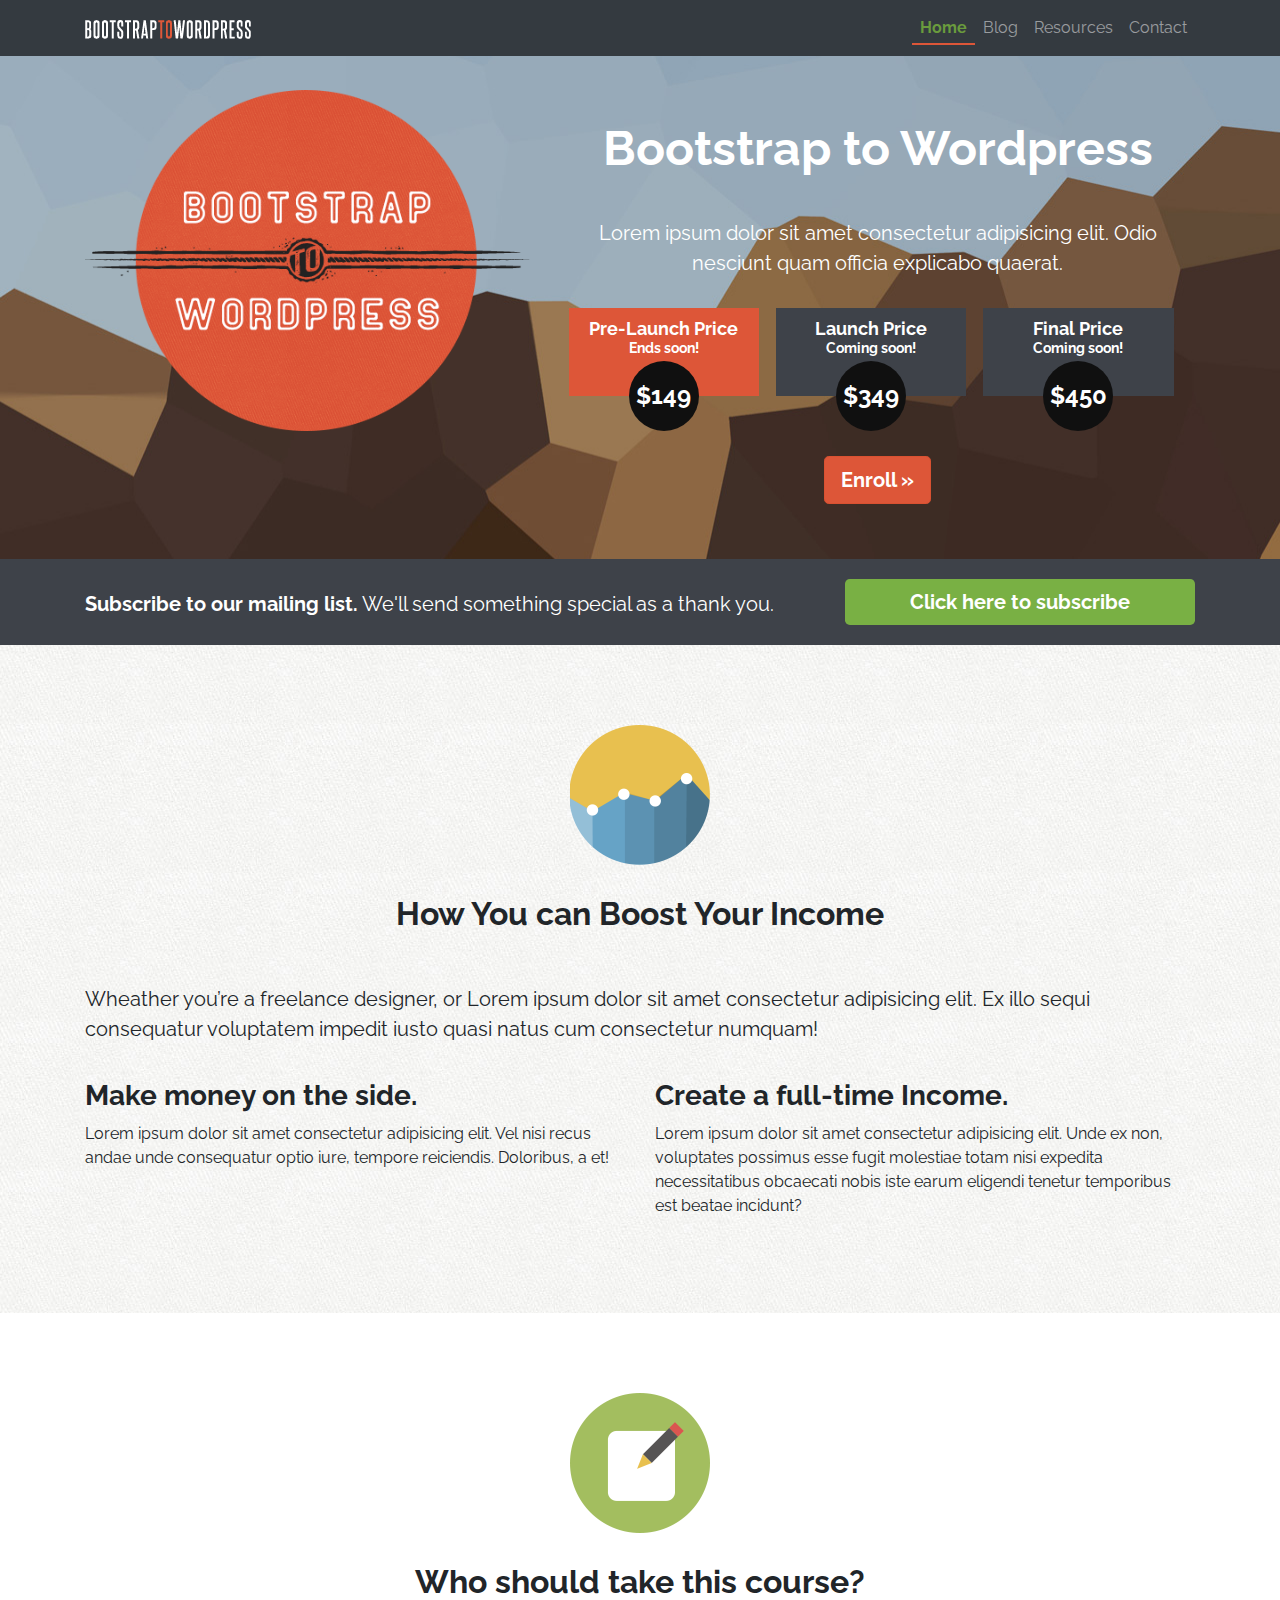
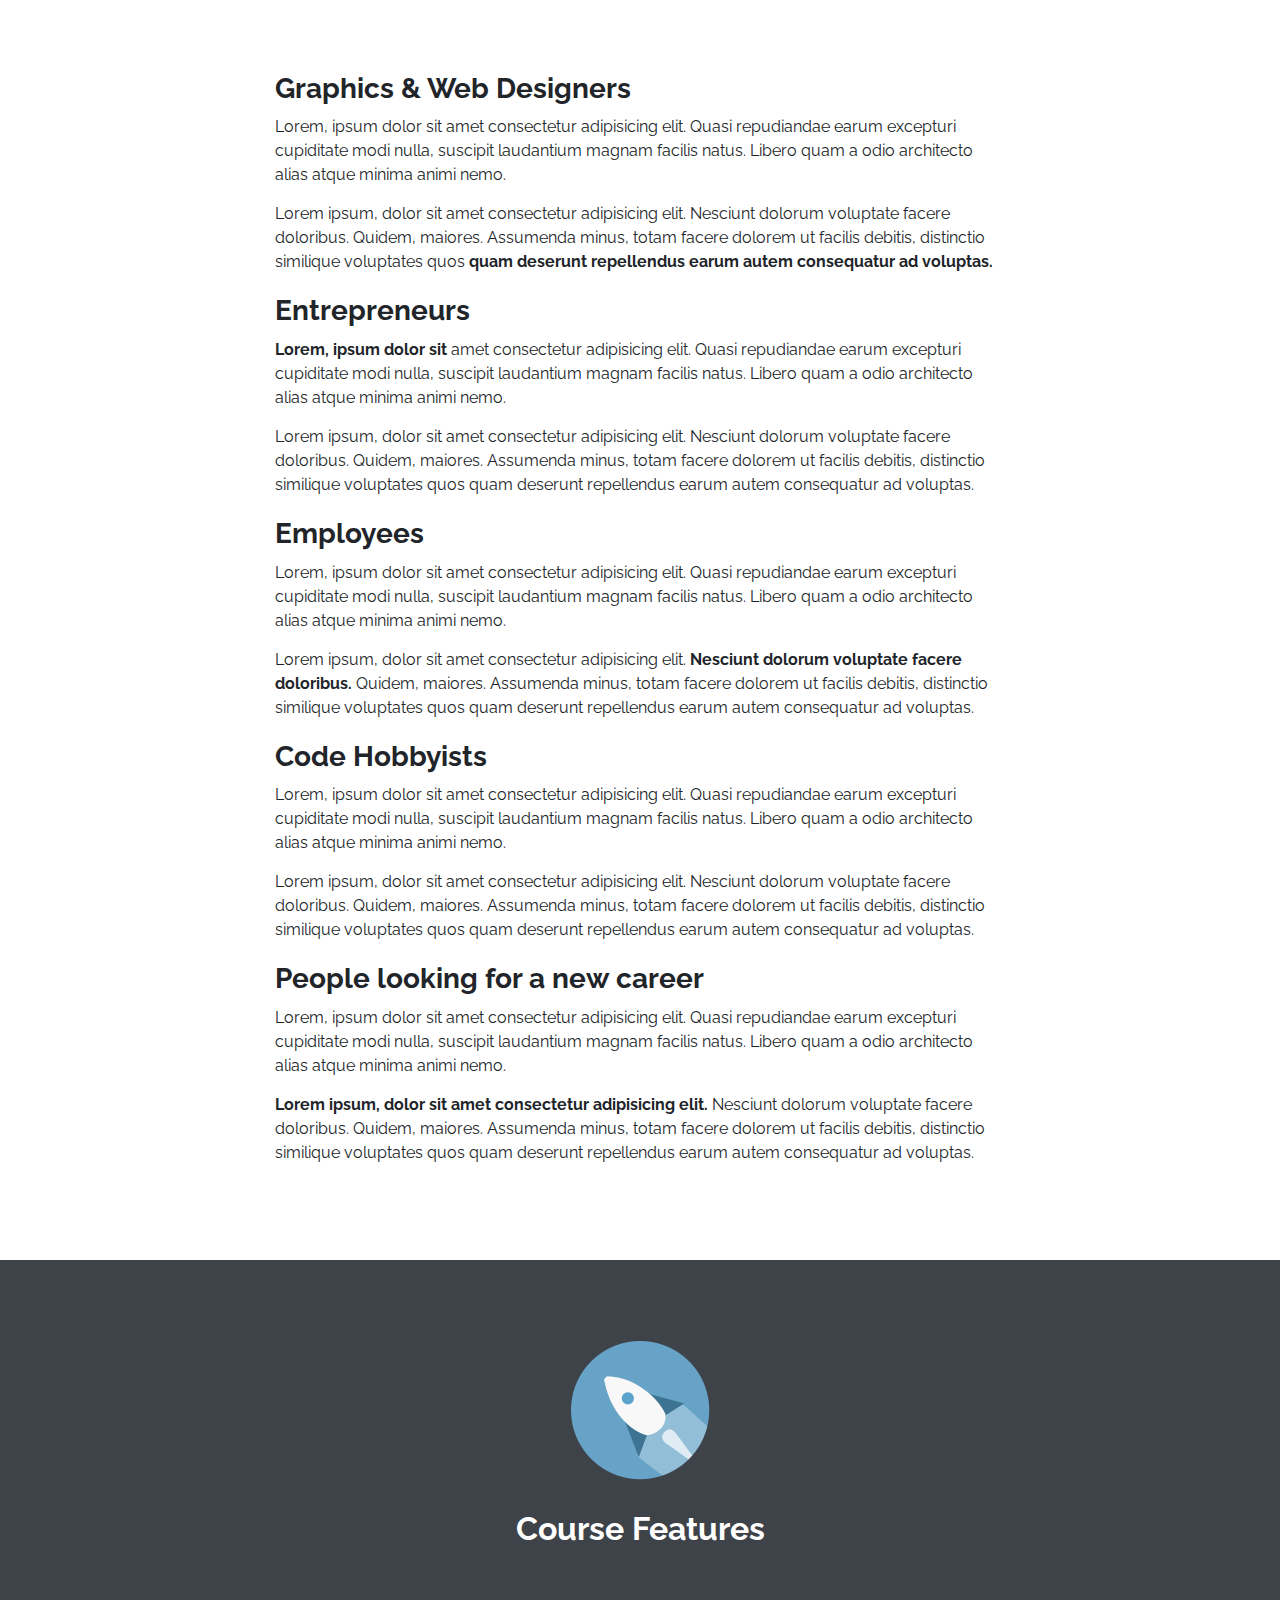
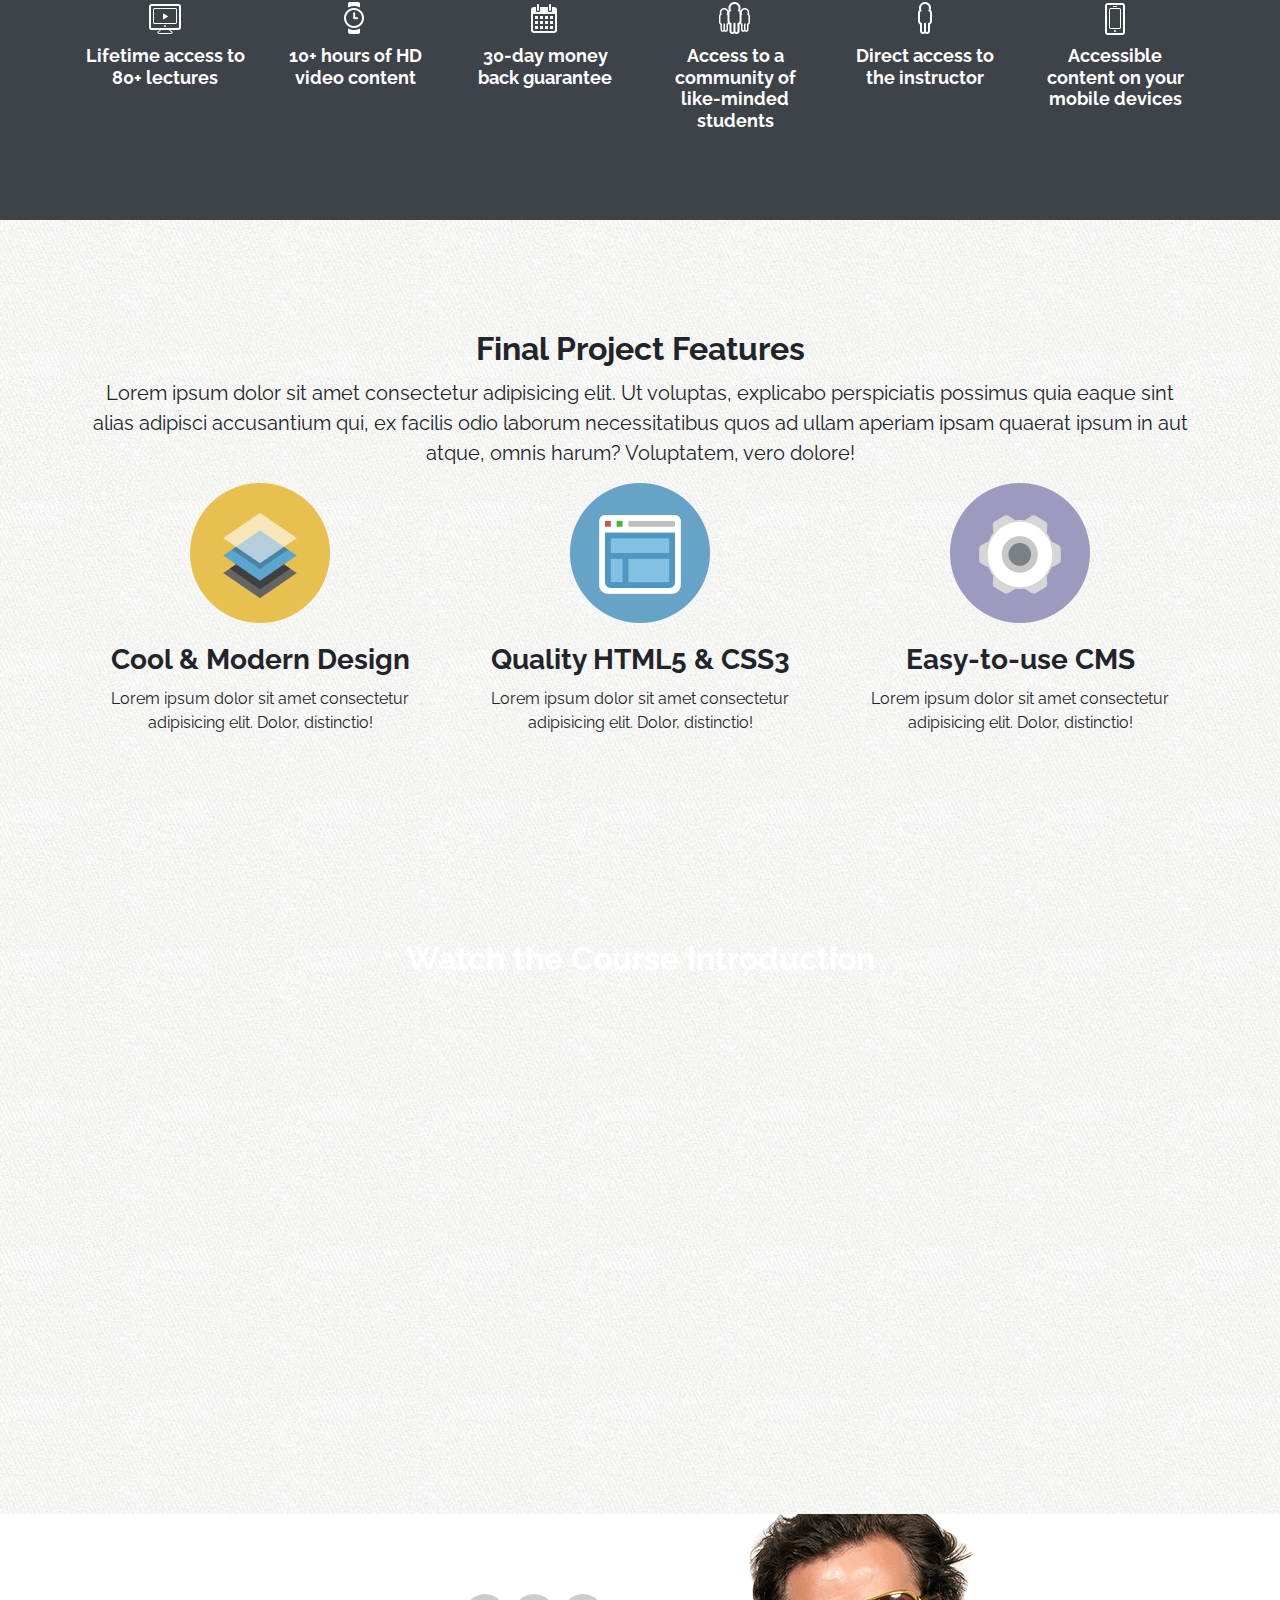
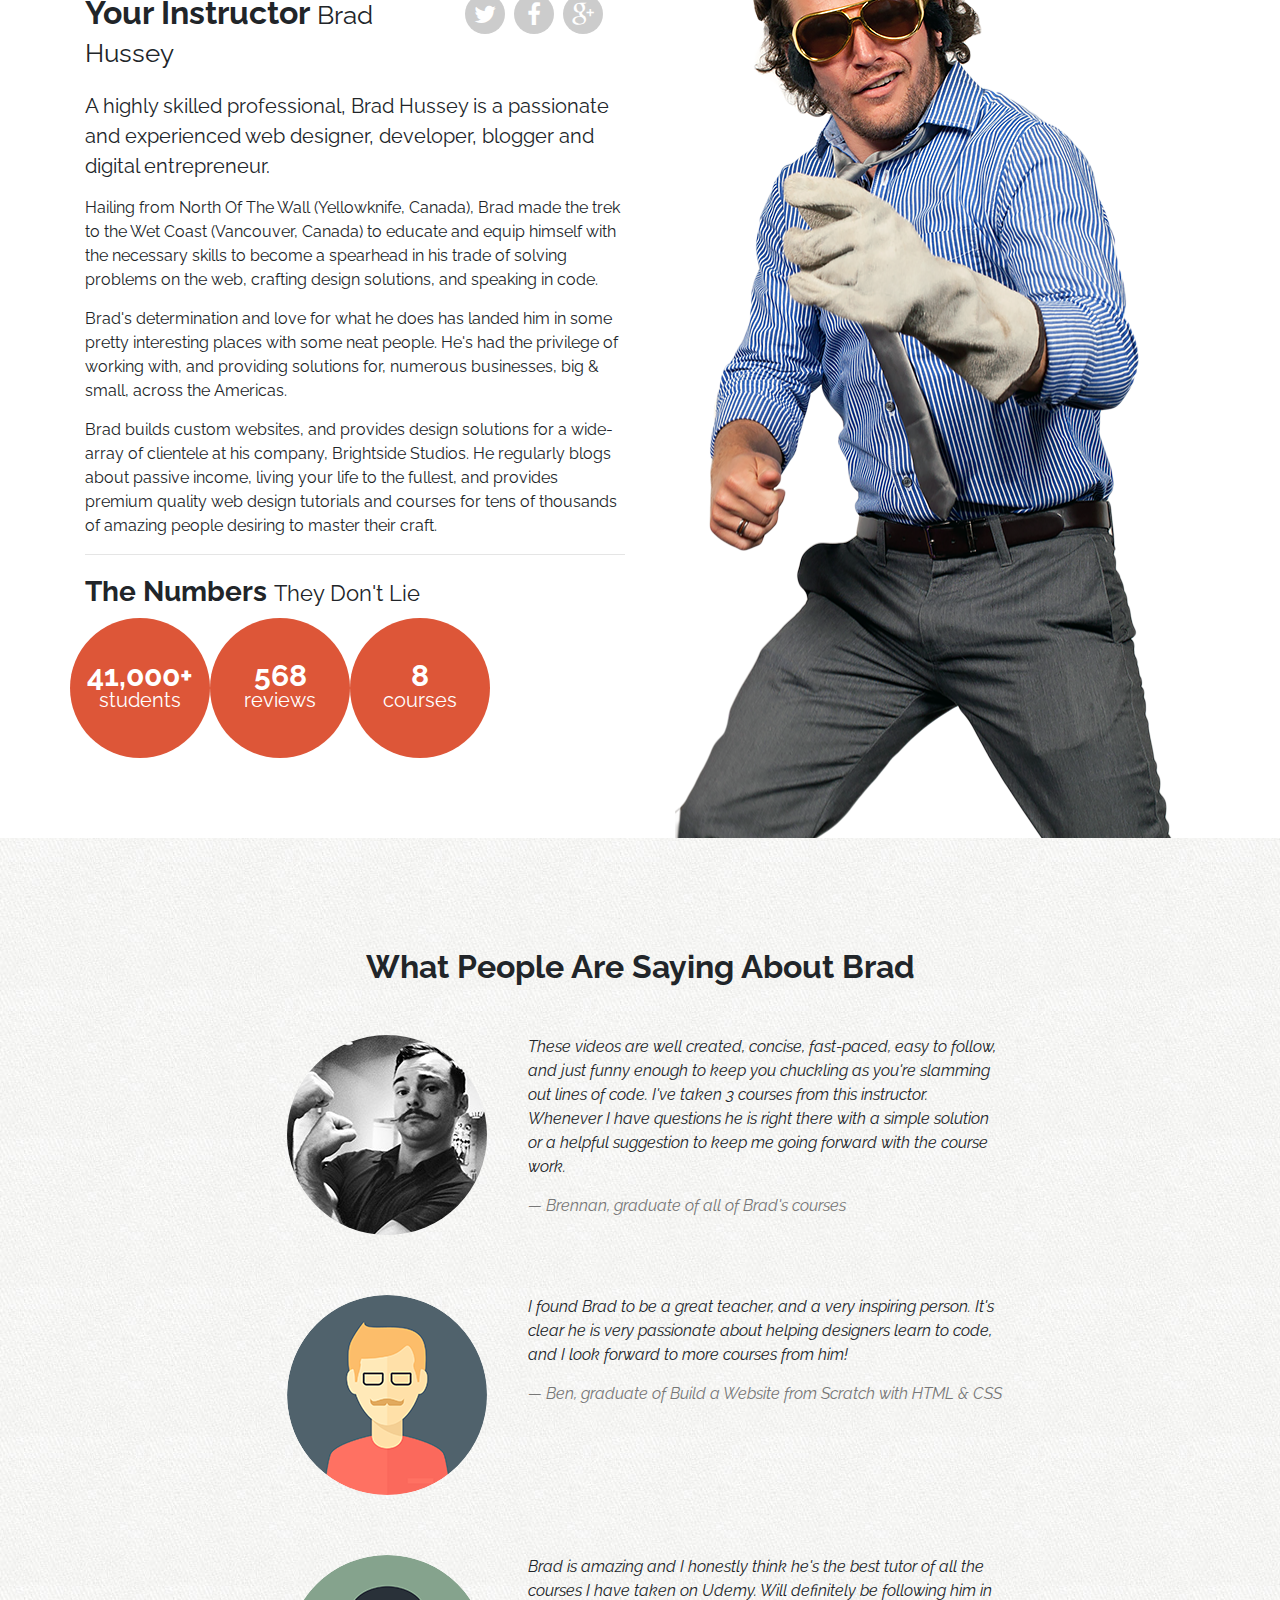
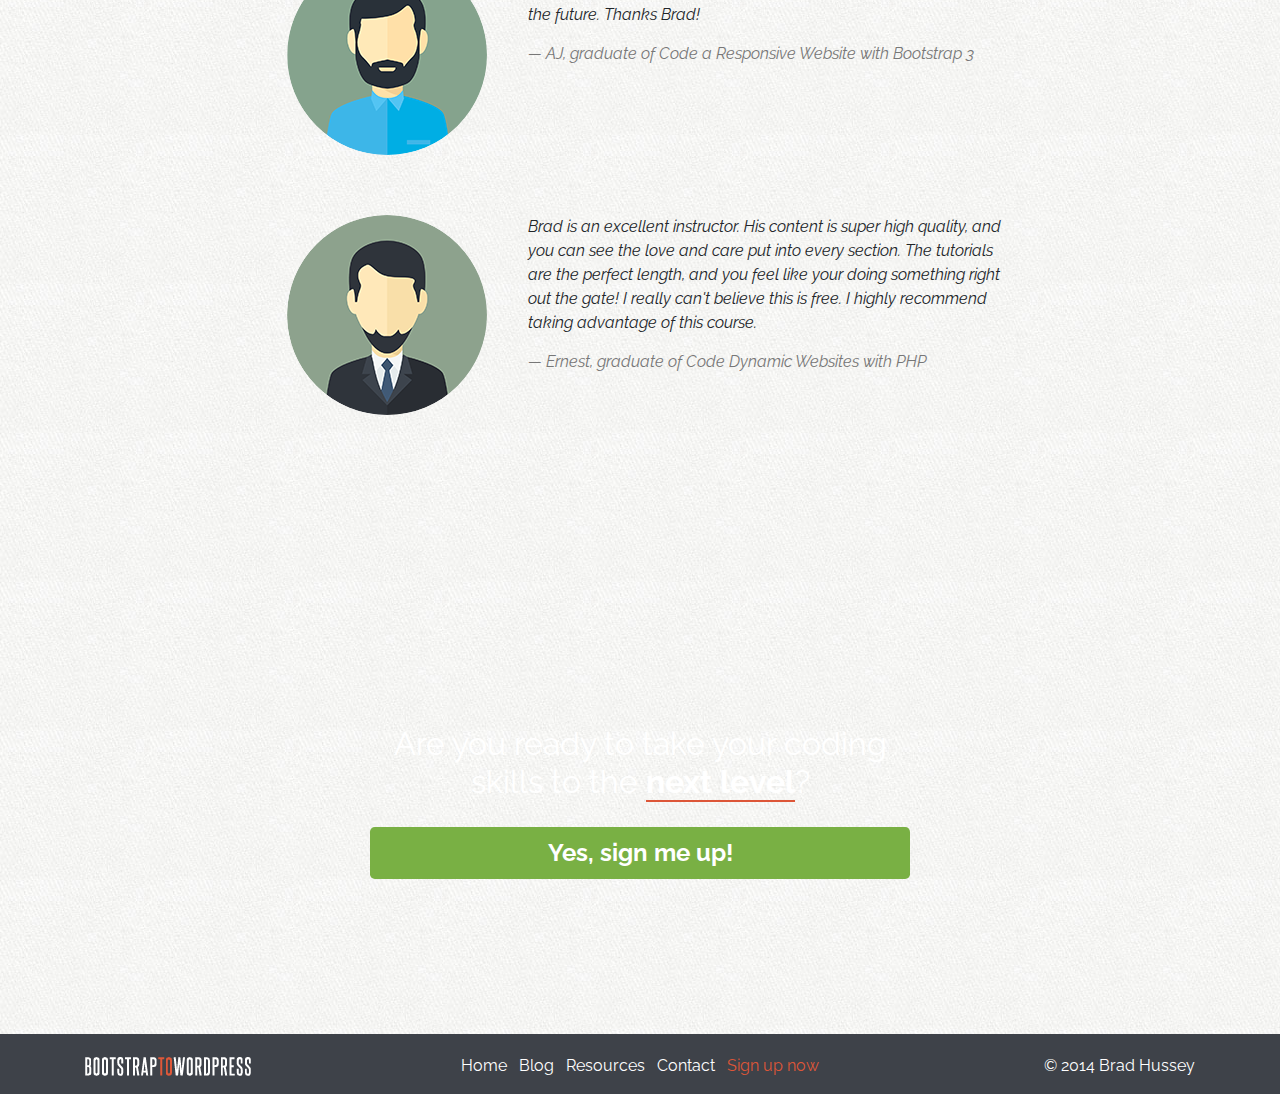
<file: index.html>
<!doctype html>
<html lang="en">
  <head>
    <meta http-equiv="Content-Type" content="text/html;charset=UTF-8">
    <meta charset="utf-8">
    <meta name="viewport" content="width=device-width, initial-scale=1, shrink-to-fit=no">

    <meta name="description" content="">
    <meta name="author" content="">

    <!-- Favicon Icon -->
    <link rel="icon" href="assets/img/favicon.ico">

    <!-- Font Awesome Icons -->
    <link href="assets/css/font-awesome/css/font-awesome.min.css" rel="stylesheet">
    
    <!-- Google Fonts -->
    <link href='http://fonts.googleapis.com/css?family=Raleway:400,700' rel='stylesheet' type='text/css'>

    <!-- Bootstrap CSS -->
    <!--<link rel="stylesheet" href="https://cdn.jsdelivr.net/npm/bootstrap@4.5.3/dist/css/bootstrap.min.css" integrity="sha384-TX8t27EcRE3e/ihU7zmQxVncDAy5uIKz4rEkgIXeMed4M0jlfIDPvg6uqKI2xXr2" crossorigin="anonymous">-->
    <link rel="stylesheet" href="assets/css/bootstrap.css">

	<!-- Custom CSS -->
	<link href="assets/css/style.css" rel="stylesheet">
	
	<!-- HTML5 shiv and Respond.js IE8 support of HTML5 elements and media queries -->
	<!--[if lt IE 9]>
	<script src="https://oss.maxcdn.com/html5shiv/3.7.2/html5shiv.min.js"></script>
	<script src="https://oss.maxcdn.com/respond/1.4.2/respond.min.js"></script>
  <![endif]-->

    <title>Bootstrap with Wordpress</title>
  </head>
  <body>

      <!-- Header -->
      <header class="site-header" role="banner">
          <!-- Nav bar -->
          <div class="navbar-wrapper">
            <div class="navbar navbar-expand-lg navbar-dark bg-dark fixed-top">
            <div class="container">
                    <a class="navbar-brand" href="#"><img src="assets/img/logo.png" alt="Bootstrap to wordpress"></a>
                    <button class="navbar-toggler" type="button" data-toggle="collapse" data-target="#navbarNav" aria-controls="navbarNav" aria-expanded="false" aria-label="Toggle navigation">
                      <span class="navbar-toggler-icon"></span>
                      <span class="sr-only">Toggle Navigation</span>
                    </button>
                    <div class="collapse navbar-collapse" id="navbarNav">
                      <ul class="nav navbar-nav ml-auto">
                        <li class="nav-item active">
                          <a class="nav-link" href="#">Home <span class="sr-only">(current)</span></a>
                        </li>
                        <li class="nav-item">
                            <a class="nav-link" href="blog.html">Blog</a>
                          </li>
                        <li class="nav-item">
                          <a class="nav-link" href="resources.html">Resources</a>
                        </li>
                        <li class="nav-item">
                          <a class="nav-link" href="contact.html">Contact</a>
                        </li>
                      </ul>
                    </div>
                </div>
            </div>
          </div>
      </header>

      <!-- HERO -->
      <section id="hero" data-type="background" data-speed="5">
          <article>
              <div class="container clearfix">
                  <div class="row">
                      <div class="col-sm-5">
                        <img src="assets/img/logo-badge.png" alt="Bootstrap to Wordpress" class="logo">
                      </div>
                      <div class="col-sm-7 hero-text">
                            <h1>Bootstrap to Wordpress</h1>
                            <p class="lead">Lorem ipsum dolor sit amet consectetur adipisicing elit. Odio nesciunt quam officia explicabo quaerat.</p>
                            <div id="price-timeline">
                                <div class="price active">
                                    <h4>Pre-Launch Price <small>Ends soon!</small></h4>
                                    <span>$149</span>
                                </div>
                                <div class="price">
                                    <h4>Launch Price <small>Coming soon!</small></h4>
                                    <span>$349</span>
                                </div>
                                <div class="price">
                                    <h4>Final Price <small>Coming soon!</small></h4>
                                    <span>$450</span>
                                </div>
                            </div>
                            <p><a class="btn btn-lg btn-danger" href="#" role="button">Enroll &raquo;</a></p>
                        </div>
                  </div>
              </div>
          </article>
      </section>

      <!-- Opt in Section -->
      <section id="optin">
        <div class="container">
          <div class="row">
            <div class="col-sm-8">
              <p class="lead"><strong>Subscribe to our mailing list.</strong>
              We'll send something special as a thank you.</p>
            </div>
            <div class="col-sm-4">
              <button class="btn btn-lg btn-block btn-success" data-toggle="modal" data-target="#myModal">Click here to subscribe</button>
            </div>
          </div>
        </div>
      </section>

      <!-- Boost your Income -->
      <section id="boost-income ">
        <div class="container">
          <div class="section-header text-center">
            <img src="assets/img/icon-boost.png" alt="Chart">
            <h2>How You can Boost Your Income</h2>
          </div>
          <p class="lead">Wheather you&rsquo;re a freelance designer, or Lorem ipsum dolor sit amet consectetur adipisicing elit. Ex illo sequi consequatur voluptatem impedit iusto quasi natus cum consectetur numquam!</p>
          <div class="row">
            <div class="col-sm-6">
              <h3>Make money on the side.</h3>
              <p>Lorem ipsum dolor sit amet consectetur adipisicing elit. Vel nisi recus andae unde consequatur optio iure, tempore reiciendis. Doloribus, a et!</p>
            </div>
            <div class="col-sm-6">
              <h3>Create a full-time Income.</h3>
              <p>Lorem ipsum dolor sit amet consectetur adipisicing elit. Unde ex non, voluptates possimus esse fugit molestiae totam nisi expedita necessitatibus obcaecati nobis iste earum eligendi tenetur temporibus est beatae incidunt?</p>
            </div>
          </div>
        </div>
      </section>
      <!-- Who Benefits -->
      <section id="who-benefits">
        <div class="container">
          <div class="section-header text-center">
            <img src="assets/img/icon-pad.png" alt="Pad and Pencil">
            <h2>Who should take this course?</h2>
          </div>
          <div class="row">
            <div class="col-sm-8 offset-sm-2">
              <h3>Graphics &amp; Web Designers</h3>
              <p>Lorem, ipsum dolor sit amet consectetur adipisicing elit. Quasi repudiandae earum excepturi cupiditate modi nulla, suscipit laudantium magnam facilis natus. Libero quam a odio architecto alias atque minima animi nemo.</p>
              <p>Lorem ipsum, dolor sit amet consectetur adipisicing elit. Nesciunt dolorum voluptate facere doloribus. Quidem, maiores. Assumenda minus, totam facere dolorem ut facilis debitis, distinctio similique voluptates quos <strong>quam deserunt repellendus earum autem consequatur ad voluptas.</strong></p>

              <h3>Entrepreneurs</h3>
              <p><strong>Lorem, ipsum dolor sit</strong> amet consectetur adipisicing elit. Quasi repudiandae earum excepturi cupiditate modi nulla, suscipit laudantium magnam facilis natus. Libero quam a odio architecto alias atque minima animi nemo.</p>
              <p>Lorem ipsum, dolor sit amet consectetur adipisicing elit. Nesciunt dolorum voluptate facere doloribus. Quidem, maiores. Assumenda minus, totam facere dolorem ut facilis debitis, distinctio similique voluptates quos quam deserunt repellendus earum autem consequatur ad voluptas.</p>

              <h3>Employees</h3>
              <p>Lorem, ipsum dolor sit amet consectetur adipisicing elit. Quasi repudiandae earum excepturi cupiditate modi nulla, suscipit laudantium magnam facilis natus. Libero quam a odio architecto alias atque minima animi nemo.</p>
              <p>Lorem ipsum, dolor sit amet consectetur adipisicing elit. <strong>Nesciunt dolorum voluptate facere doloribus.</strong> Quidem, maiores. Assumenda minus, totam facere dolorem ut facilis debitis, distinctio similique voluptates quos quam deserunt repellendus earum autem consequatur ad voluptas.</p>

              <h3>Code Hobbyists</h3>
              <p>Lorem, ipsum dolor sit amet consectetur adipisicing elit. Quasi repudiandae earum excepturi cupiditate modi nulla, suscipit laudantium magnam facilis natus. Libero quam a odio architecto alias atque minima animi nemo.</p>
              <p>Lorem ipsum, dolor sit amet consectetur adipisicing elit. Nesciunt dolorum voluptate facere doloribus. Quidem, maiores. Assumenda minus, totam facere dolorem ut facilis debitis, distinctio similique voluptates quos quam deserunt repellendus earum autem consequatur ad voluptas.</p>

              <h3>People looking for a new career</h3>
              <p>Lorem, ipsum dolor sit amet consectetur adipisicing elit. Quasi repudiandae earum excepturi cupiditate modi nulla, suscipit laudantium magnam facilis natus. Libero quam a odio architecto alias atque minima animi nemo.</p>
              <p><strong>Lorem ipsum, dolor sit amet consectetur adipisicing elit.</strong> Nesciunt dolorum voluptate facere doloribus. Quidem, maiores. Assumenda minus, totam facere dolorem ut facilis debitis, distinctio similique voluptates quos quam deserunt repellendus earum autem consequatur ad voluptas.</p>

             </div>

          </div>
        </div>
      </section>
      <!-- Course Features -->
      <section class="course-features">
        <div class="container">
          <div class="section-header text-center">
            <img src="assets/img/icon-rocket.png" alt="Rocket">
            <h2>Course Features</h2>
          </div>
          <div class="row">
            <div class="col-sm-2">
              
              <i class="ci ci-computer"></i>
              <h4>Lifetime access to 80+ lectures</h4>
            </div>
            <div class="col-sm-2">
              <i class="ci ci-watch"></i>
              <h4>10+ hours of HD video content</h4>
            </div>
            <div class="col-sm-2">
              <i class="ci ci-calendar"></i>
              <h4>30-day money back guarantee</h4>
            </div>
            <div class="col-sm-2">
              <i class="ci ci-community"></i>
              <h4>Access to a community of like-minded students</h4>
            </div>
            <div class="col-sm-2">
              <i class="ci ci-instructor"></i>
              <h4>Direct access to the instructor</h4>
            </div>
            <div class="col-sm-2">
              <i class="ci ci-device"></i>
              <h4>Accessible content on your mobile devices</h4>
            </div>
          </div>
        </div>
      </section>
      
      <!-- Project Features -->
      <section id="project-features" class="text-center">
        <div class="container">
          <h2>Final Project Features</h2>
          <p class="lead">Lorem ipsum dolor sit amet consectetur adipisicing elit. Ut voluptas, explicabo perspiciatis possimus quia eaque sint alias adipisci accusantium qui, ex facilis odio laborum necessitatibus quos ad ullam aperiam ipsam quaerat ipsum in aut atque, omnis harum? Voluptatem, vero dolore!</p>
          
          <div class="row">
            <div class="col-sm-4">
              <img src="assets/img/icon-design.png" alt="Design">
              <h3>Cool &amp; Modern Design</h3>
              <p>Lorem ipsum dolor sit amet consectetur adipisicing elit. Dolor, distinctio!</p>
            </div>
            <div class="col-sm-4">
              <img src="assets/img/icon-code.png" alt="Code">
              <h3>Quality HTML5 &amp; CSS3</h3>
              <p>Lorem ipsum dolor sit amet consectetur adipisicing elit. Dolor, distinctio!</p>
            </div>
            <div class="col-sm-4">
              <img src="assets/img/icon-cms.png" alt="CMS">
              <h3>Easy-to-use CMS</h3>
              <p>Lorem ipsum dolor sit amet consectetur adipisicing elit. Dolor, distinctio!</p>
            </div>
          </div>
        </div>
      </section>

      <!-- Video Featurette -->
      <section id="featurette" class="m-auto text-center">
        <div class="container">
          <div class="row">
            <div class="col-sm-8 offset-sm-2">
              <h2>Watch the Course Introduction</h2>
              <iframe class="mt-4" width="100%" height="415" src="https://www.youtube.com/embed/pt1jiypXKyw" frameborder="0" allow="accelerometer; autoplay; clipboard-write; encrypted-media; gyroscope; picture-in-picture" allowfullscreen></iframe>
            </div>
          </div>
        </div>
      </section>
      
      <!-- Instructor -->
      <section id="instructor">
        <div class="container">
          <div class="row">
            <div class="col-sm-8 col-md-6">
              <div class="row">
                <div class="col-lg-8">
                  <h2>Your Instructor <small>Brad Hussey</small></h2>
                </div><!-- end col -->
                <div class="col-lg-4">
                  <a href="https://twitter.com/bradhussey" class="badge social twitter" target="_blank"><i class="fa fa-twitter"></i></a>
                  <a href="https://facebook.com/bradhussey" class="badge social facebook" target="_blank"><i class="fa fa-facebook"></i></a>
                  <a href="https://plus.google.com/+BradHussey" class="badge social gplus" target="_blank"><i class="fa fa-google-plus"></i></a>
                </div><!-- end col -->
              
              </div><!-- row -->
              
              <p class="lead">A highly skilled professional, Brad Hussey is a passionate and experienced web designer, developer, blogger and digital entrepreneur.<p>
              
              <p>Hailing from North Of The Wall (Yellowknife, Canada), Brad made the trek to the Wet Coast (Vancouver, Canada) to educate and equip himself with the necessary skills to become a spearhead in his trade of solving problems on the web, crafting design solutions, and speaking in code.</p>
              
              <p>Brad's determination and love for what he does has landed him in some pretty interesting places with some neat people. He's had the privilege of working with, and providing solutions for, numerous businesses, big &amp; small, across the Americas.</p>
              
              <p>Brad builds custom websites, and provides design solutions for a wide-array of clientele at his company, Brightside Studios. He regularly blogs about passive income, living your life to the fullest, and provides premium quality web design tutorials and courses for tens of thousands of amazing people desiring to master their craft.</p>
              
              <hr>
              
              <h3>The Numbers <small>They Don't Lie</small></h3>
              <div class="row">
                <div class="col-xs-4">
                  <div class="num">
                    <div class="num-content">
                      41,000+ <span>students</span>
                    </div><!-- num-content -->
                  </div><!-- num -->
                </div><!-- end col -->
                
                <div class="col-xs-4">
                  <div class="num">
                    <div class="num-content">
                      568 <span>reviews</span>
                    </div><!-- num-content -->
                  </div><!-- num -->
                </div><!-- end col -->
                
                <div class="col-xs-4">
                  <div class="num">
                    <div class="num-content">
                      8 <span>courses</span>
                    </div><!-- num-content -->
                  </div><!-- num -->
                </div><!-- end col -->
              </div><!-- row -->
              
            </div><!-- end col -->
          </div><!-- row -->
        </div><!-- container -->
      </section><!-- instructor -->

      <!-- Testimonials -->
      <section id="kudos">
        <div class="container">
          <div class="row">
          
            <div class="col-sm-8 offset-sm-2">
              <h2 class="mb-5">What People Are Saying About Brad</h2>
              
              <!-- TESTIMONIAL -->
              <div class="row testimonial">
                <div class="col-sm-4">
                  <img src="assets/img/brennan.jpg" alt="Brennan">
                </div><!-- end col -->
                <div class="col-sm-8">
                  <blockquote>
                    These videos are well created, concise, fast-paced, easy to follow, and just funny enough to keep you chuckling as you're slamming out lines of code. I've taken 3 courses from this instructor. Whenever I have questions he is right there with a simple solution or a helpful suggestion to keep me going forward with the course work.
                    <cite>&mdash; Brennan, graduate of all of Brad's courses</cite>
                  </blockquote>
                </div><!-- end col -->
              </div><!-- row -->
              
              <!-- TESTIMONIAL -->
              <div class="row testimonial">
                <div class="col-sm-4">
                  <img src="assets/img/ben.png" alt="Illustration of a man with a moustache">
                </div><!-- end col -->
                <div class="col-sm-8">
                  <blockquote>
                    I found Brad to be a great teacher, and a very inspiring person. It's clear he is very passionate about helping designers learn to code, and I look forward to more courses from him!
                    <cite>&mdash; Ben, graduate of Build a Website from Scratch with HTML &amp; CSS</cite>
                  </blockquote>
                </div><!-- end col -->
              </div><!-- row -->
              
              <!-- TESTIMONIAL -->
              <div class="row testimonial">
                <div class="col-sm-4">
                  <img src="assets/img/aj.png" alt="Illustration of a man with a beard">
                </div><!-- end col -->
                <div class="col-sm-8">
                  <blockquote>
                    Brad is amazing and I honestly think he's the best tutor of all the courses I have taken on Udemy. Will definitely be following him in the future. Thanks Brad!
                    <cite>&mdash; AJ, graduate of Code a Responsive Website with Bootstrap 3</cite>
                  </blockquote>
                </div><!-- end col -->
              </div><!-- row -->
      
              <!-- TESTIMONIAL -->
              <div class="row testimonial">
                <div class="col-sm-4">
                  <img src="assets/img/ernest.png" alt="Illustration of a man with a goatee">
                </div><!-- end col -->
                <div class="col-sm-8">
                  <blockquote>
                    Brad is an excellent instructor. His content is super high quality, and you can see the love and care put into every section. The tutorials are the perfect length, and you feel like your doing something right out the gate! I really can't believe this is free. I highly recommend taking advantage of this course.
                    <cite>&mdash; Ernest, graduate of Code Dynamic Websites with PHP</cite>
                  </blockquote>
                </div><!-- end col -->
              </div><!-- row -->
              
            </div><!-- end col -->
            
          </div><!-- row -->
        </div><!-- container -->
      </section><!-- kudos -->

      <!-- Sign Up Section -->
      <section id="signup" data-type="background" data-speed="4">
        <div class="container">
          <div class="row">
            <div class="col-sm-6 offset-sm-3">
              <h2>Are you ready to take your coding skills to the <strong>next level</strong>?</h2>
              <p><a href="" class="btn btn-lg btn-block btn-success">Yes, sign me up!</a></p>
            </div><!-- end col -->
          </div><!-- row -->
        </div><!-- container -->
      </section><!-- signup -->

      <!-- Footer -->
      <footer>
		<div class="container">
      <div class="row">
        <div class="col-sm-3">
          <p><a href="/"><img src="assets/img/logo.png" alt="Bootstrap to WordPress"></a></p>
        </div><!-- end col -->
        <div class="col-sm-6 text-center">
          <nav>
            <ul class="list-unstyled list-inline">
              <li class="list-inline-item"><a href="home.html">Home</a></li>
              <li class="list-inline-item"><a href="blog.html">Blog</a></li>
              <li class="list-inline-item"><a href="resources.html">Resources</a></li>
              <li class="list-inline-item"><a href="contact.html">Contact</a></li>
              <li class="signup-link list-inline-item"><a href="">Sign up now</a></li>
            </ul>
          </nav>
        </div><!-- end col -->
        <div class="col-sm-3">
          <p class="float-right">&copy; 2014 Brad Hussey</p>
        </div><!-- end col -->
      </div>
		</div><!-- container -->
	</footer>

<!-- Modal -->
<div class="modal fade" id="myModal" data-keyboard="false" tabindex="-1" aria-labelledby="staticBackdropLabel" aria-hidden="true">
  <div class="modal-dialog modal-lg">
    <div class="modal-content">
      <div class="modal-header">
        <h5 class="modal-title" id="myModalLabel"><i class="fa fa-envelope"></i> Subscribe to our Mailing List.</h5>
        <button type="button" class="close" data-dismiss="modal" aria-label="Close">
          <span aria-hidden="true">&times;</span><span class="sr-only">Close</span>
        </button>
      </div>
      <div class="modal-body">
        Simply enter your name and email! As a thank you gift for joining us, We're going to give you one of our best-selling courses,<em> for free!</em>
        <form class="form-inline mt-3" role="form">
          <div class="form-group">
            <label class="sr-only" for="subscribe-name">Your First Name</label>
            <input type="text" class="form-control mr-2" id="subscribe-name" placeholder="Your first Name">
          </div>
          <div class="form-group">
            <label class="sr-only" for="subscribe-email">Your Email Address</label>
            <input type="email" class="form-control mr-2" id="subscribe-email" placeholder="Your Email address" aria-describedby="emailHelp">
          </div>
          <a type="submit" class="btn btn-danger" value="Subscribe">Subscribe!</a>
          <small id="emailHelp" class="form-text text-muted">We'll never share your email with anyone else.</small>
        </form>
        <hr>
        <p><small>By providing your email you consent to receiving occasional promotional emails &amp; you may unsubscribe at any time.
          <br>No Spam. Promise!
        </small></p>
      </div>
    </div>
  </div>
</div>

    <!-- Option 1: jQuery and Bootstrap Bundle (includes Popper) -->
    <!-- 
    <script src="https://code.jquery.com/jquery-3.5.1.slim.min.js" integrity="sha384-DfXdz2htPH0lsSSs5nCTpuj/zy4C+OGpamoFVy38MVBnE+IbbVYUew+OrCXaRkfj" crossorigin="anonymous"></script>
    <script src="https://cdn.jsdelivr.net/npm/bootstrap@4.5.3/dist/js/bootstrap.bundle.min.js" integrity="sha384-ho+j7jyWK8fNQe+A12Hb8AhRq26LrZ/JpcUGGOn+Y7RsweNrtN/tE3MoK7ZeZDyx" crossorigin="anonymous"></script>
    -->
    <script src="https://ajax.googleapis.com/ajax/libs/jquery/3.5.1/jquery.min.js"></script>
    <script type="text/javascript" src="assets/js/bootstrap.bundle.js"></script>
     <script src="assets/js/main.js" type="text/javascript"></script>

    <!-- TypeKit Fonts
    <script type="text/javascript" src="//use.typekit.net/gla7wnd.js"></script>
	<script type="text/javascript">try{Typekit.load();}catch(e){}</script> -->
  
</body>
</html>
</file>
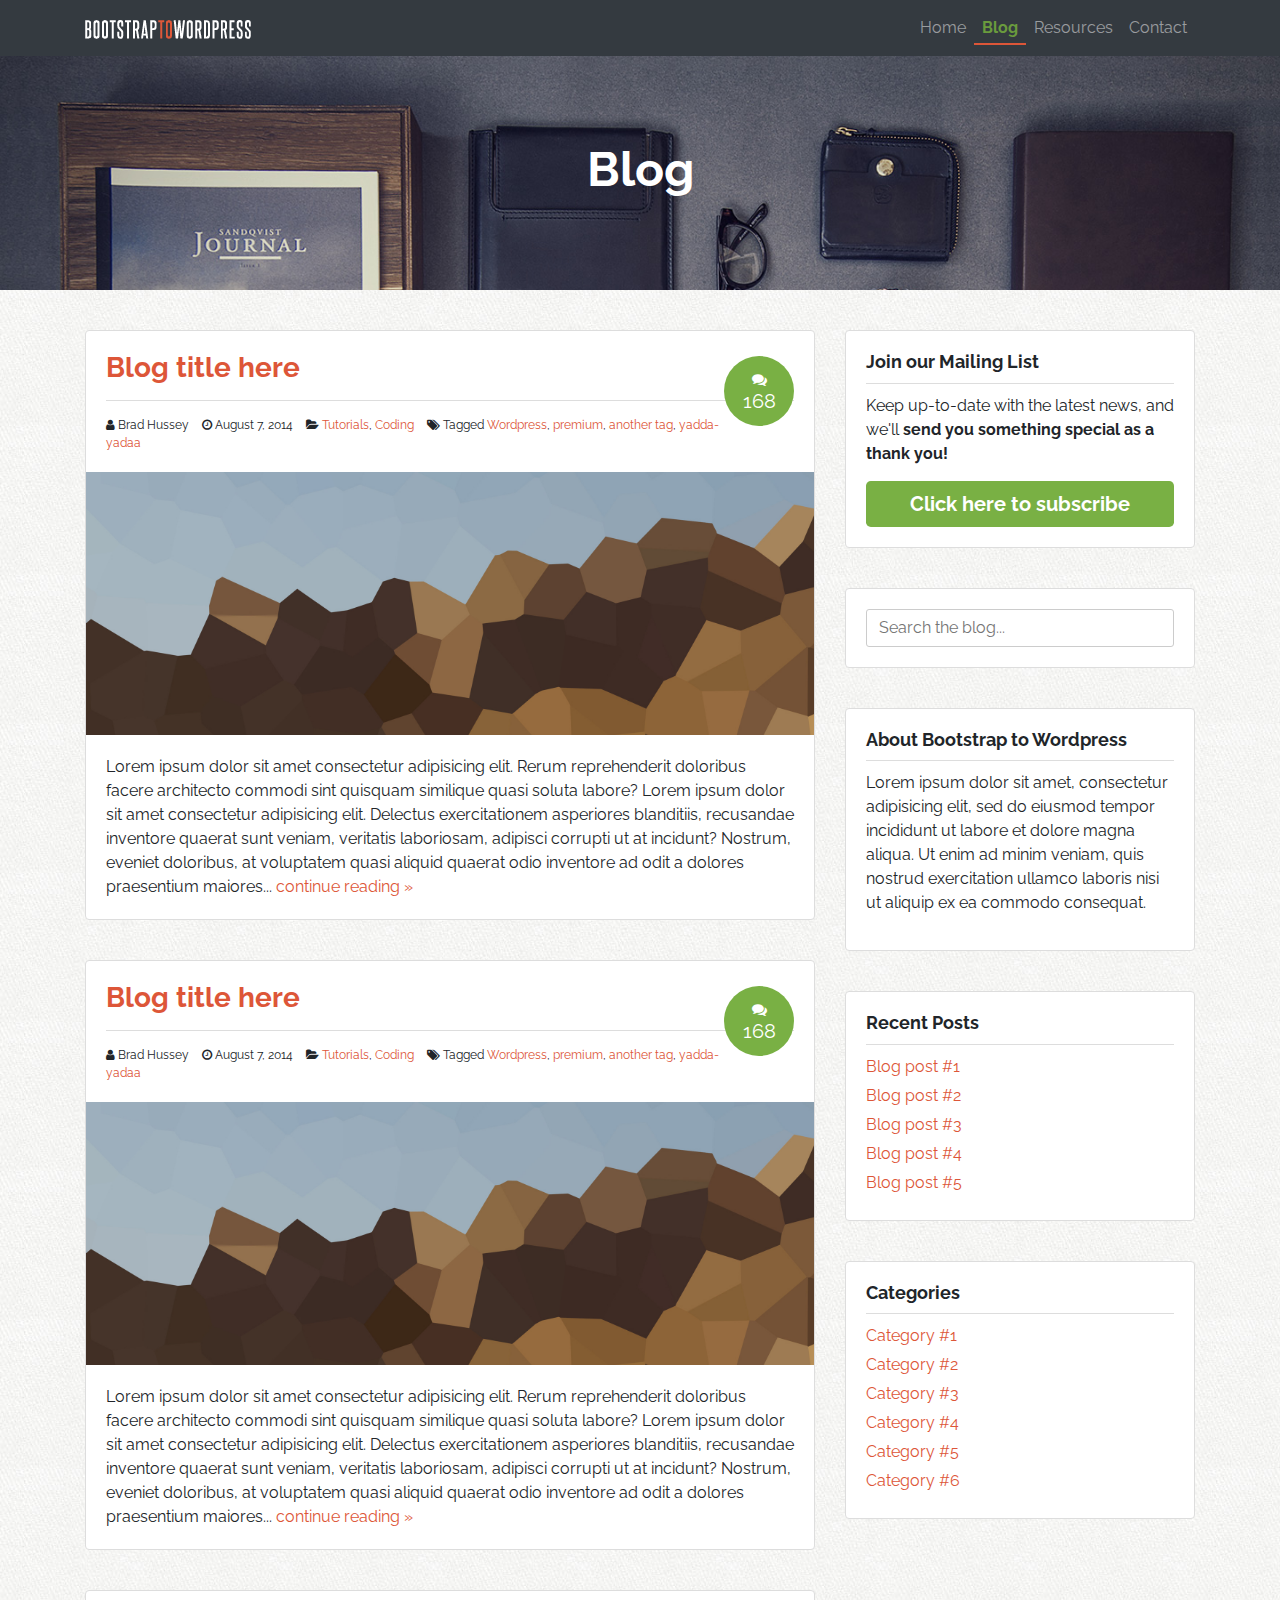
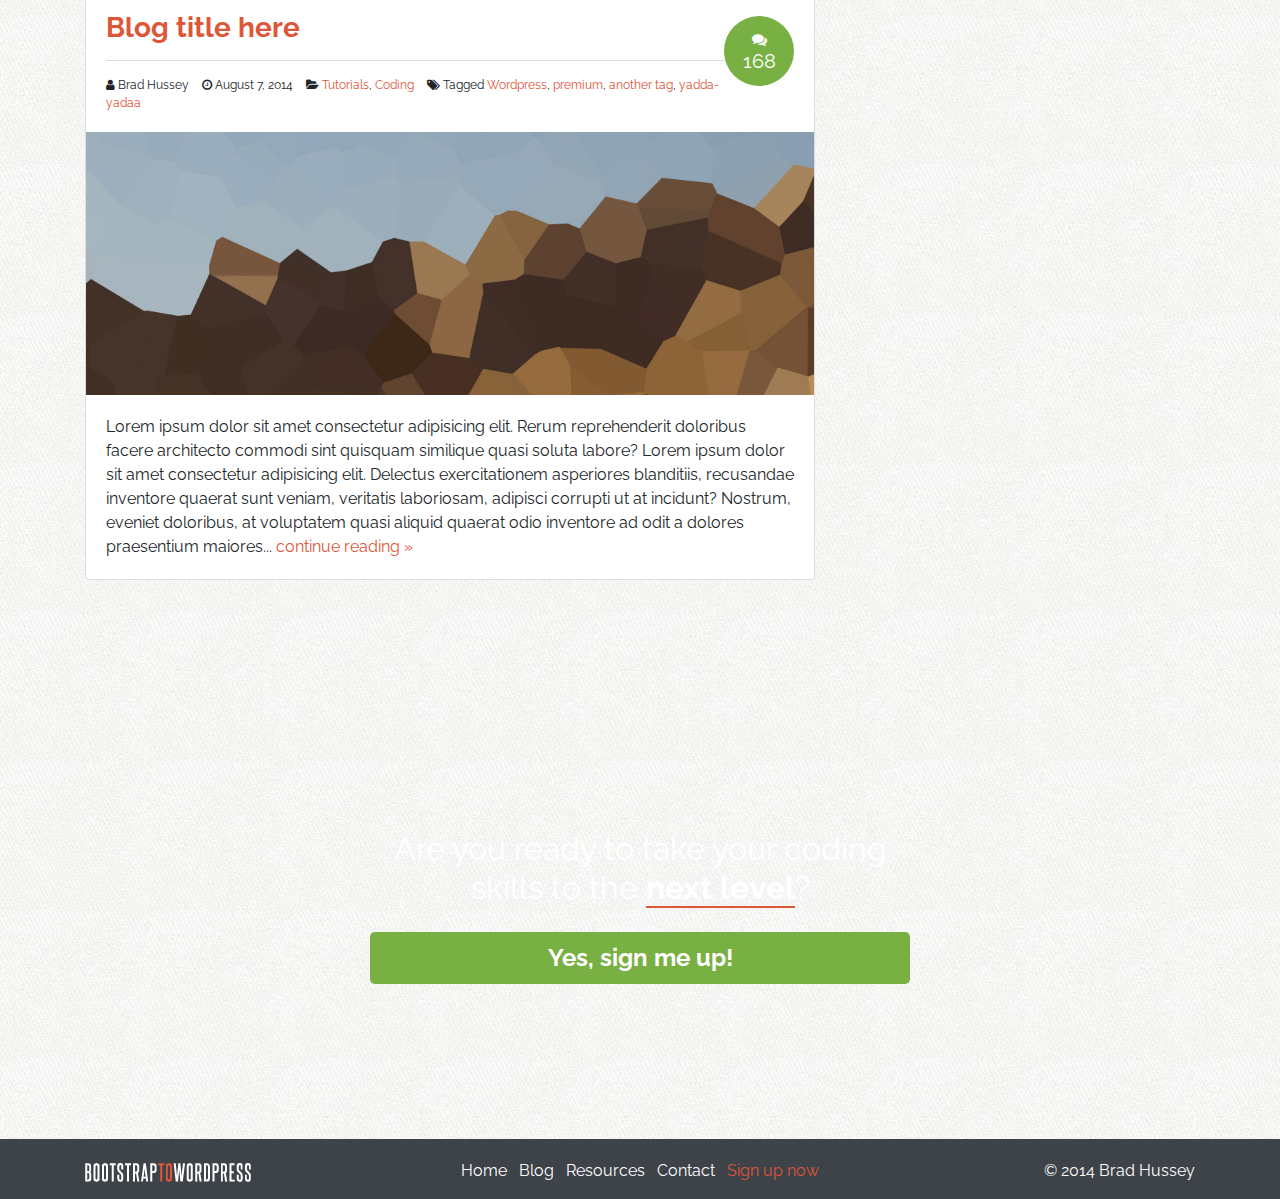
<file: blog.html>
<!doctype html>
<html lang="en">
  <head>
    <meta http-equiv="Content-Type" content="text/html;charset=UTF-8">
    <meta charset="utf-8">
    <meta name="viewport" content="width=device-width, initial-scale=1, shrink-to-fit=no">

    <meta name="description" content="">
    <meta name="author" content="">

    <!-- Favicon Icon -->
    <link rel="icon" href="assets/img/favicon.ico">

    <!-- Font Awesome Icons -->
    <!-- <link href="assets/css/font-awesome/css/font-awesome.min.css" rel="stylesheet"> -->
    <link rel="stylesheet" href="https://stackpath.bootstrapcdn.com/font-awesome/4.7.0/css/font-awesome.min.css" integrity="sha384-wvfXpqpZZVQGK6TAh5PVlGOfQNHSoD2xbE+QkPxCAFlNEevoEH3Sl0sibVcOQVnN" crossorigin="anonymous">
    
    <!-- Google Fonts -->
    <link href='http://fonts.googleapis.com/css?family=Raleway:400,700' rel='stylesheet' type='text/css'>

    <!-- Bootstrap CSS -->
    <!--<link rel="stylesheet" href="https://cdn.jsdelivr.net/npm/bootstrap@4.5.3/dist/css/bootstrap.min.css" integrity="sha384-TX8t27EcRE3e/ihU7zmQxVncDAy5uIKz4rEkgIXeMed4M0jlfIDPvg6uqKI2xXr2" crossorigin="anonymous">-->
    <link rel="stylesheet" href="assets/css/bootstrap.css">

	<!-- Custom CSS -->
	<link href="assets/css/style.css" rel="stylesheet">
    
	<!-- HTML5 shiv and Respond.js IE8 support of HTML5 elements and media queries -->
	<!--[if lt IE 9]>
	<script src="https://oss.maxcdn.com/html5shiv/3.7.2/html5shiv.min.js"></script>
	<script src="https://oss.maxcdn.com/respond/1.4.2/respond.min.js"></script>
	<![endif]-->

    <title>Blog | Bootstrap to WordPress</title>
  </head>
  <body class="blog">
      <!-- Header -->
      <header class="site-header" role="banner">
          <!-- Nav bar -->
          <div class="navbar-wrapper">
            <div class="navbar navbar-expand-lg navbar-dark bg-dark fixed-top">
            <div class="container">
                    <a class="navbar-brand" href="index.html"><img src="assets/img/logo.png" alt="Bootstrap to wordpress"></a>
                    <button class="navbar-toggler" type="button" data-toggle="collapse" data-target="#navbarNav" aria-controls="navbarNav" aria-expanded="false" aria-label="Toggle navigation">
                      <span class="navbar-toggler-icon"></span>
                      <span class="sr-only">Toggle Navigation</span>
                    </button>
                    <div class="collapse navbar-collapse" id="navbarNav">
                      <ul class="nav navbar-nav ml-auto">
                        <li class="nav-item">
                          <a class="nav-link" href="index.html">Home</a>
                        </li>
                        <li class="nav-item active">
                            <a class="nav-link" href="blog.html">Blog <span class="sr-only">(current)</span></a>
                          </li>
                        <li class="nav-item">
                          <a class="nav-link" href="resources.html">Resources</a>
                        </li>
                        <li class="nav-item">
                          <a class="nav-link" href="contact.html">Contact</a>
                        </li>
                      </ul>
                    </div>
                </div>
            </div>
          </div>
      </header>
    
      <!-- Head Parallex -->
      <section class="feature-image feature-image-default-alt" data-type="background" data-speed="2">
          <h1 class="page-title">Blog</h1>
      </section>

      <!-- Blog Content -->
      <div class="container">
          <div class="row" id="primary">
              <main id="content" class="col-sm-8" role="main">
                <article class="post">
                    <header>
                        <h3><a href="post.html">Blog title here</a></h3>
                        <div class="post-details">
                            <i class="fa fa-user"></i>
                            Brad Hussey
                            <i class="fa fa-clock-o"></i>
                            <time>August 7, 2014</time>
                            <i class="fa fa-folder-open"></i> 
                            <a href="">Tutorials</a>, <a href="">Coding</a>
                            <i class="fa fa-tags"></i> 
                            Tagged <a href="">Wordpress</a>, <a href="">premium</a>, <a href="">another tag</a>, <a href="">yadda-yadaa</a>

                            <div class="post-comments-badge">
                                <a href=""><i class="fa fa-comments"></i> 168</a>
                            </div>
                        </div>
                    </header>
                    <div class="post-image">
                        <img src="assets/img/hero-bg.jpg" alt="Hero Image">
                    </div>
                    <div class="post-excerpt">
                        Lorem ipsum dolor sit amet consectetur adipisicing elit. Rerum reprehenderit doloribus facere architecto commodi sint quisquam similique quasi soluta labore? Lorem ipsum dolor sit amet consectetur adipisicing elit. Delectus exercitationem asperiores blanditiis, recusandae inventore quaerat sunt veniam, veritatis laboriosam, adipisci corrupti ut at incidunt? Nostrum, eveniet doloribus, at voluptatem quasi aliquid quaerat odio 
                        inventore ad odit a dolores praesentium maiores... <a href="post.html">continue reading &raquo;</a>
                    </div>
                </article>

                <article class="post">
                    <header>
                        <h3><a href="post.html">Blog title here</a></h3>
                        <div class="post-details">
                            <i class="fa fa-user"></i>
                            Brad Hussey
                            <i class="fa fa-clock-o"></i>
                            <time>August 7, 2014</time>
                            <i class="fa fa-folder-open"></i> 
                            <a href="">Tutorials</a>, <a href="">Coding</a>
                            <i class="fa fa-tags"></i> 
                            Tagged <a href="">Wordpress</a>, <a href="">premium</a>, <a href="">another tag</a>, <a href="">yadda-yadaa</a>

                            <div class="post-comments-badge">
                                <a href=""><i class="fa fa-comments"></i> 168</a>
                            </div>
                        </div>
                    </header>
                    <div class="post-image">
                        <img src="assets/img/hero-bg.jpg" alt="Hero Image">
                    </div>
                    <div class="post-excerpt">
                        Lorem ipsum dolor sit amet consectetur adipisicing elit. Rerum reprehenderit doloribus facere architecto commodi sint quisquam similique quasi soluta labore? Lorem ipsum dolor sit amet consectetur adipisicing elit. Delectus exercitationem asperiores blanditiis, recusandae inventore quaerat sunt veniam, veritatis laboriosam, adipisci corrupti ut at incidunt? Nostrum, eveniet doloribus, at voluptatem quasi aliquid quaerat odio 
                        inventore ad odit a dolores praesentium maiores... <a href="post.html">continue reading &raquo;</a>
                    </div>
                </article>

                <article class="post">
                    <header>
                        <h3><a href="post.html">Blog title here</a></h3>
                        <div class="post-details">
                            <i class="fa fa-user"></i>
                            Brad Hussey
                            <i class="fa fa-clock-o"></i>
                            <time>August 7, 2014</time>
                            <i class="fa fa-folder-open"></i> 
                            <a href="">Tutorials</a>, <a href="">Coding</a>
                            <i class="fa fa-tags"></i> 
                            Tagged <a href="">Wordpress</a>, <a href="">premium</a>, <a href="">another tag</a>, <a href="">yadda-yadaa</a>

                            <div class="post-comments-badge">
                                <a href=""><i class="fa fa-comments"></i> 168</a>
                            </div>
                        </div>
                    </header>
                    <div class="post-image">
                        <img src="assets/img/hero-bg.jpg" alt="Hero Image">
                    </div>
                    <div class="post-excerpt">
                        Lorem ipsum dolor sit amet consectetur adipisicing elit. Rerum reprehenderit doloribus facere architecto commodi sint quisquam similique quasi soluta labore? Lorem ipsum dolor sit amet consectetur adipisicing elit. Delectus exercitationem asperiores blanditiis, recusandae inventore quaerat sunt veniam, veritatis laboriosam, adipisci corrupti ut at incidunt? Nostrum, eveniet doloribus, at voluptatem quasi aliquid quaerat odio 
                        inventore ad odit a dolores praesentium maiores... <a href="post.html">continue reading &raquo;</a>
                    </div>
                </article>
              </main>

              <!-- Sidebar -->
              <aside class="col-sm-4">
		    	
		    	<div class="widget">
		    		<h4>Join our Mailing List</h4>
		    		<p>Keep up-to-date with the latest news, and we'll <strong>send you something special as a thank you!</strong></p>
		    		<button class="btn btn-success btn-lg btn-block" data-toggle="modal" data-target="#myModal">
						Click here to subscribe
					</button>
		    	</div><!-- widget -->
		    	
		    	<div class="widget">
		    		<form role="form" class="search-form">
		    			<label for="sidebar-search" class="sr-only">Search the blog</label>
		    			<input type="text" placeholder="Search the blog..." id="sidebar-search">
		    		</form>
		    	</div><!-- widget -->
		    	
		    	<div class="widget">
		    		<h4>About Bootstrap to Wordpress</h4>
		    		<p>Lorem ipsum dolor sit amet, consectetur adipisicing elit, sed do eiusmod tempor incididunt ut labore et dolore magna aliqua. Ut enim ad minim veniam, quis nostrud exercitation ullamco laboris nisi ut aliquip ex ea commodo consequat.</p>
		    	</div><!-- widget -->
		    	
		    	<div class="widget">
		    		<h4>Recent Posts</h4>
		    		<ul>
		    			<li><a href="">Blog post #1</a></li>
		    			<li><a href="">Blog post #2</a></li>
		    			<li><a href="">Blog post #3</a></li>
		    			<li><a href="">Blog post #4</a></li>
		    			<li><a href="">Blog post #5</a></li>
		    		</ul>
		    	</div><!-- widget -->
		    	
		    	<div class="widget">
		    		<h4>Categories</h4>
		    		<ul>
		    			<li><a href="">Category #1</a></li>
		    			<li><a href="">Category #2</a></li>
		    			<li><a href="">Category #3</a></li>
		    			<li><a href="">Category #4</a></li>
		    			<li><a href="">Category #5</a></li>
		    			<li><a href="">Category #6</a></li>
		    		</ul>
		    	</div><!-- widget -->
		    	
		    </aside>
          </div>
      </div>


      <!-- Sign Up Section -->
      <section id="signup" data-type="background" data-speed="4">
        <div class="container">
          <div class="row">
            <div class="col-sm-6 offset-sm-3">
              <h2>Are you ready to take your coding skills to the <strong>next level</strong>?</h2>
              <p><a href="" class="btn btn-lg btn-block btn-success">Yes, sign me up!</a></p>
            </div><!-- end col -->
          </div><!-- row -->
        </div><!-- container -->
      </section><!-- signup -->

      <!-- Footer -->
      <footer>
		<div class="container">
      <div class="row">
        <div class="col-sm-3">
          <p><a href="/"><img src="assets/img/logo.png" alt="Bootstrap to WordPress"></a></p>
        </div><!-- end col -->
        <div class="col-sm-6 text-center">
          <nav>
            <ul class="list-unstyled list-inline">
              <li class="list-inline-item"><a href="home.html">Home</a></li>
              <li class="list-inline-item"><a href="blog.html">Blog</a></li>
              <li class="list-inline-item"><a href="resources.html">Resources</a></li>
              <li class="list-inline-item"><a href="contact.html">Contact</a></li>
              <li class="signup-link list-inline-item"><a href="">Sign up now</a></li>
            </ul>
          </nav>
        </div><!-- end col -->
        <div class="col-sm-3">
          <p class="float-right">&copy; 2014 Brad Hussey</p>
        </div><!-- end col -->
      </div>
		</div><!-- container -->
	</footer>

<!-- Modal -->
<div class="modal fade" id="myModal" data-keyboard="false" tabindex="-1" aria-labelledby="staticBackdropLabel" aria-hidden="true">
  <div class="modal-dialog modal-lg">
    <div class="modal-content">
      <div class="modal-header">
        <h5 class="modal-title" id="myModalLabel"><i class="fa fa-envelope"></i> Subscribe to our Mailing List.</h5>
        <button type="button" class="close" data-dismiss="modal" aria-label="Close">
          <span aria-hidden="true">&times;</span><span class="sr-only">Close</span>
        </button>
      </div>
      <div class="modal-body">
        Simply enter your name and email! As a thank you gift for joining us, We're going to give you one of our best-selling courses,<em> for free!</em>
        <form class="form-inline mt-3" role="form">
          <div class="form-group">
            <label class="sr-only" for="subscribe-name">Your First Name</label>
            <input type="text" class="form-control mr-2" id="subscribe-name" placeholder="Your first Name">
          </div>
          <div class="form-group">
            <label class="sr-only" for="subscribe-email">Your Email Address</label>
            <input type="email" class="form-control mr-2" id="subscribe-email" placeholder="Your Email address" aria-describedby="emailHelp">
          </div>
          <a type="submit" class="btn btn-danger" value="Subscribe">Subscribe!</a>
          <small id="emailHelp" class="form-text text-muted">We'll never share your email with anyone else.</small>
        </form>
        <hr>
        <p><small>By providing your email you consent to receiving occasional promotional emails &amp; you may unsubscribe at any time.
          <br>No Spam. Promise!
        </small></p>
      </div>
    </div>
  </div>
</div>

    <!-- Option 1: jQuery and Bootstrap Bundle (includes Popper) -->
    <!-- 
    <script src="https://code.jquery.com/jquery-3.5.1.slim.min.js" integrity="sha384-DfXdz2htPH0lsSSs5nCTpuj/zy4C+OGpamoFVy38MVBnE+IbbVYUew+OrCXaRkfj" crossorigin="anonymous"></script>
    <script src="https://cdn.jsdelivr.net/npm/bootstrap@4.5.3/dist/js/bootstrap.bundle.min.js" integrity="sha384-ho+j7jyWK8fNQe+A12Hb8AhRq26LrZ/JpcUGGOn+Y7RsweNrtN/tE3MoK7ZeZDyx" crossorigin="anonymous"></script>
    -->
    <script src="https://ajax.googleapis.com/ajax/libs/jquery/3.5.1/jquery.min.js"></script>
    <script type="text/javascript" src="assets/js/bootstrap.bundle.js"></script>
     <script src="assets/js/main.js" type="text/javascript"></script>

    <!-- TypeKit Fonts
    <script type="text/javascript" src="//use.typekit.net/gla7wnd.js"></script>
	<script type="text/javascript">try{Typekit.load();}catch(e){}</script> -->
  
</body>
</html>
</file>
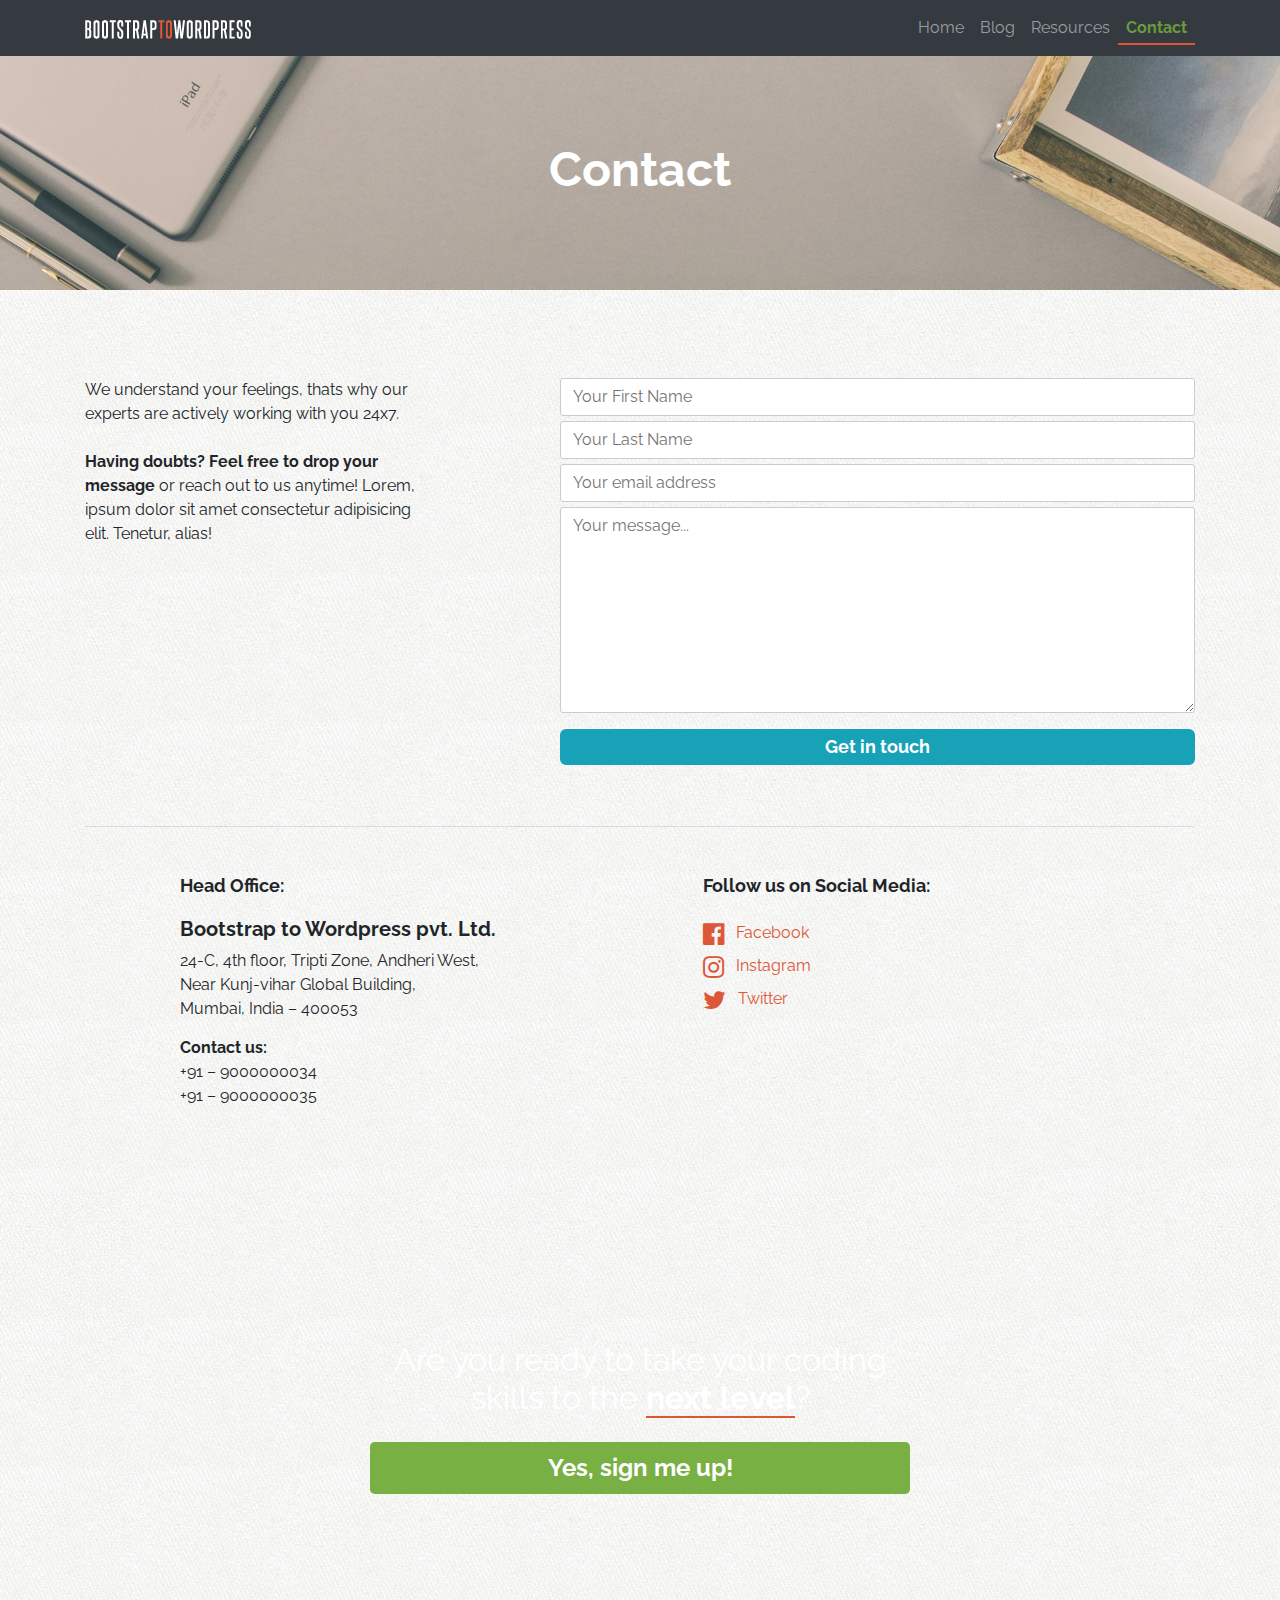
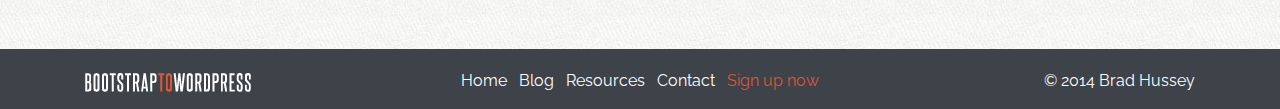
<file: contact.html>
<!doctype html>
<html lang="en">
  <head>
    <meta http-equiv="Content-Type" content="text/html;charset=UTF-8">
    <meta charset="utf-8">
    <meta name="viewport" content="width=device-width, initial-scale=1, shrink-to-fit=no">

    <meta name="description" content="">
    <meta name="author" content="">

    <!-- Favicon Icon -->
    <link rel="icon" href="assets/img/favicon.ico">

    <!-- Font Awesome Icons -->
    <!-- <link href="assets/css/font-awesome/css/font-awesome.min.css" rel="stylesheet"> -->
    <link rel="stylesheet" href="https://stackpath.bootstrapcdn.com/font-awesome/4.7.0/css/font-awesome.min.css" integrity="sha384-wvfXpqpZZVQGK6TAh5PVlGOfQNHSoD2xbE+QkPxCAFlNEevoEH3Sl0sibVcOQVnN" crossorigin="anonymous">
    
    <!-- Google Fonts -->
    <link href='http://fonts.googleapis.com/css?family=Raleway:400,700' rel='stylesheet' type='text/css'>

    <!-- Bootstrap CSS -->
    <!--<link rel="stylesheet" href="https://cdn.jsdelivr.net/npm/bootstrap@4.5.3/dist/css/bootstrap.min.css" integrity="sha384-TX8t27EcRE3e/ihU7zmQxVncDAy5uIKz4rEkgIXeMed4M0jlfIDPvg6uqKI2xXr2" crossorigin="anonymous">-->
    <link rel="stylesheet" href="assets/css/bootstrap.css">

	<!-- Custom CSS -->
	<link href="assets/css/style.css" rel="stylesheet">
    
	<!-- HTML5 shiv and Respond.js IE8 support of HTML5 elements and media queries -->
	<!--[if lt IE 9]>
	<script src="https://oss.maxcdn.com/html5shiv/3.7.2/html5shiv.min.js"></script>
	<script src="https://oss.maxcdn.com/respond/1.4.2/respond.min.js"></script>
	<![endif]-->

    <title>Contact | Bootstrap to WordPress</title>
  </head>
  <body class="full-width contact">
      <!-- Header -->
      <header class="site-header" role="banner">
          <!-- Nav bar -->
          <div class="navbar-wrapper">
            <div class="navbar navbar-expand-lg navbar-dark bg-dark fixed-top">
            <div class="container">
                    <a class="navbar-brand" href="index.html"><img src="assets/img/logo.png" alt="Bootstrap to wordpress"></a>
                    <button class="navbar-toggler" type="button" data-toggle="collapse" data-target="#navbarNav" aria-controls="navbarNav" aria-expanded="false" aria-label="Toggle navigation">
                      <span class="navbar-toggler-icon"></span>
                      <span class="sr-only">Toggle Navigation</span>
                    </button>
                    <div class="collapse navbar-collapse" id="navbarNav">
                      <ul class="nav navbar-nav ml-auto">
                        <li class="nav-item">
                          <a class="nav-link" href="index.html">Home</a>
                        </li>
                        <li class="nav-item">
                            <a class="nav-link" href="blog.html">Blog</a>
                          </li>
                        <li class="nav-item">
                          <a class="nav-link" href="resources.html">Resources <span class="sr-only">(current)</span></a>
                        </li>
                        <li class="nav-item active">
                          <a class="nav-link" href="contact.html">Contact <span class="sr-only">(current)</span></a>
                        </li>
                      </ul>
                    </div>
                </div>
            </div>
          </div>
      </header>
    
      <!-- Head Parallex -->
      <section class="feature-image feature-image-default" data-type="background" data-speed="2">
          <h1 class="page-title">Contact</h1>
      </section>

    <!-- main section -->
    <div class="container">
      <div class="row mt-md-5 mb-sm-0 mb-3" id="primary">
        
            <p class="col-sm-4">We understand your feelings, thats why our experts are actively working with you 24x7. <br><br><strong>Having doubts? Feel free to drop your message</strong> 
              or reach out to us anytime! Lorem, ipsum dolor sit amet consectetur adipisicing elit. Tenetur, alias!</p>
          
            <main class="col-sm-7 offset-sm-1" id="contact-form">
                  <form>
                    <input type="text" name="firstName" placeholder="Your First Name" required>
                    <input type="text" name="lastName" placeholder="Your Last Name">
            
                    <input type="email" name="email" placeholder="Your email address" required>
            
                    <textarea name="message" placeholder="Your message..." id="" cols="30" rows="8" required></textarea>
                    <input class="btn btn-info btn-block mt-3" type="submit" value="Get in touch">
                  </form>
            </main>
      </div>
<hr>
<div class="row mt-5 mb-5"  id="contact-details">
    <div class="col-md offset-md-1 mb-md-0 mb-3"  id="contact-address">
            <h4>Head Office:</h4>
            <h5>Bootstrap to Wordpress pvt. Ltd.</h5>
            <p>24-C, 4th floor, Tripti Zone, Andheri West,<br>Near Kunj-vihar Global Building, <br>Mumbai, India &ndash; 400053</p>
            <p><strong>Contact us:</strong><br>+91 &ndash; 9000000034 <br>+91 &ndash; 9000000035</p>
    </div>
    <div class="col-md"  id="contact-social">
        <h4>Follow us on Social Media:</h4>
        <a href=""><i class="fa fa-facebook-official"></i>Facebook</a>
        <a href=""><i class="fa fa-instagram"></i>Instagram</a>
        <a href=""><i class="fa fa-twitter"></i>Twitter</a>
    </div>
</div>
    </div>
	
   <!-- Sign Up Section -->
      <section id="signup" data-type="background" data-speed="4">
        <div class="container">
          <div class="row">
            <div class="col-sm-6 offset-sm-3">
              <h2>Are you ready to take your coding skills to the <strong>next level</strong>?</h2>
              <p><a href="" class="btn btn-lg btn-block btn-success">Yes, sign me up!</a></p>
            </div><!-- end col -->
          </div><!-- row -->
        </div><!-- container -->
      </section><!-- signup -->

      <!-- Footer -->
      <footer>
		<div class="container">
      <div class="row">
        <div class="col-sm-3">
          <p><a href="/"><img src="assets/img/logo.png" alt="Bootstrap to WordPress"></a></p>
        </div><!-- end col -->
        <div class="col-sm-6 text-center">
          <nav>
            <ul class="list-unstyled list-inline">
              <li class="list-inline-item"><a href="home.html">Home</a></li>
              <li class="list-inline-item"><a href="blog.html">Blog</a></li>
              <li class="list-inline-item"><a href="resources.html">Resources</a></li>
              <li class="list-inline-item"><a href="contact.html">Contact</a></li>
              <li class="signup-link list-inline-item"><a href="">Sign up now</a></li>
            </ul>
          </nav>
        </div><!-- end col -->
        <div class="col-sm-3">
          <p class="float-right">&copy; 2014 Brad Hussey</p>
        </div><!-- end col -->
      </div>
		</div><!-- container -->
	</footer>

<!-- Modal -->
<div class="modal fade" id="myModal" data-keyboard="false" tabindex="-1" aria-labelledby="staticBackdropLabel" aria-hidden="true">
  <div class="modal-dialog modal-lg">
    <div class="modal-content">
      <div class="modal-header">
        <h5 class="modal-title" id="myModalLabel"><i class="fa fa-envelope"></i> Subscribe to our Mailing List.</h5>
        <button type="button" class="close" data-dismiss="modal" aria-label="Close">
          <span aria-hidden="true">&times;</span><span class="sr-only">Close</span>
        </button>
      </div>
      <div class="modal-body">
        Simply enter your name and email! As a thank you gift for joining us, We're going to give you one of our best-selling courses,<em> for free!</em>
        <form class="form-inline mt-3" role="form">
          <div class="form-group">
            <label class="sr-only" for="subscribe-name">Your First Name</label>
            <input type="text" class="form-control mr-2" id="subscribe-name" placeholder="Your first Name">
          </div>
          <div class="form-group">
            <label class="sr-only" for="subscribe-email">Your Email Address</label>
            <input type="email" class="form-control mr-2" id="subscribe-email" placeholder="Your Email address" aria-describedby="emailHelp">
          </div>
          <a type="submit" class="btn btn-danger" value="Subscribe">Subscribe!</a>
          <small id="emailHelp" class="form-text text-muted">We'll never share your email with anyone else.</small>
        </form>
        <hr>
        <p><small>By providing your email you consent to receiving occasional promotional emails &amp; you may unsubscribe at any time.
          <br>No Spam. Promise!
        </small></p>
      </div>
    </div>
  </div>
</div>

    <!-- Option 1: jQuery and Bootstrap Bundle (includes Popper) -->
    <!-- 
    <script src="https://code.jquery.com/jquery-3.5.1.slim.min.js" integrity="sha384-DfXdz2htPH0lsSSs5nCTpuj/zy4C+OGpamoFVy38MVBnE+IbbVYUew+OrCXaRkfj" crossorigin="anonymous"></script>
    <script src="https://cdn.jsdelivr.net/npm/bootstrap@4.5.3/dist/js/bootstrap.bundle.min.js" integrity="sha384-ho+j7jyWK8fNQe+A12Hb8AhRq26LrZ/JpcUGGOn+Y7RsweNrtN/tE3MoK7ZeZDyx" crossorigin="anonymous"></script>
    -->
    <script src="https://ajax.googleapis.com/ajax/libs/jquery/3.5.1/jquery.min.js"></script>
    <script type="text/javascript" src="assets/js/bootstrap.bundle.js"></script>
     <script src="assets/js/main.js" type="text/javascript"></script>

    <!-- TypeKit Fonts
    <script type="text/javascript" src="//use.typekit.net/gla7wnd.js"></script>
	<script type="text/javascript">try{Typekit.load();}catch(e){}</script> -->
  
</body>
</html>
</file>
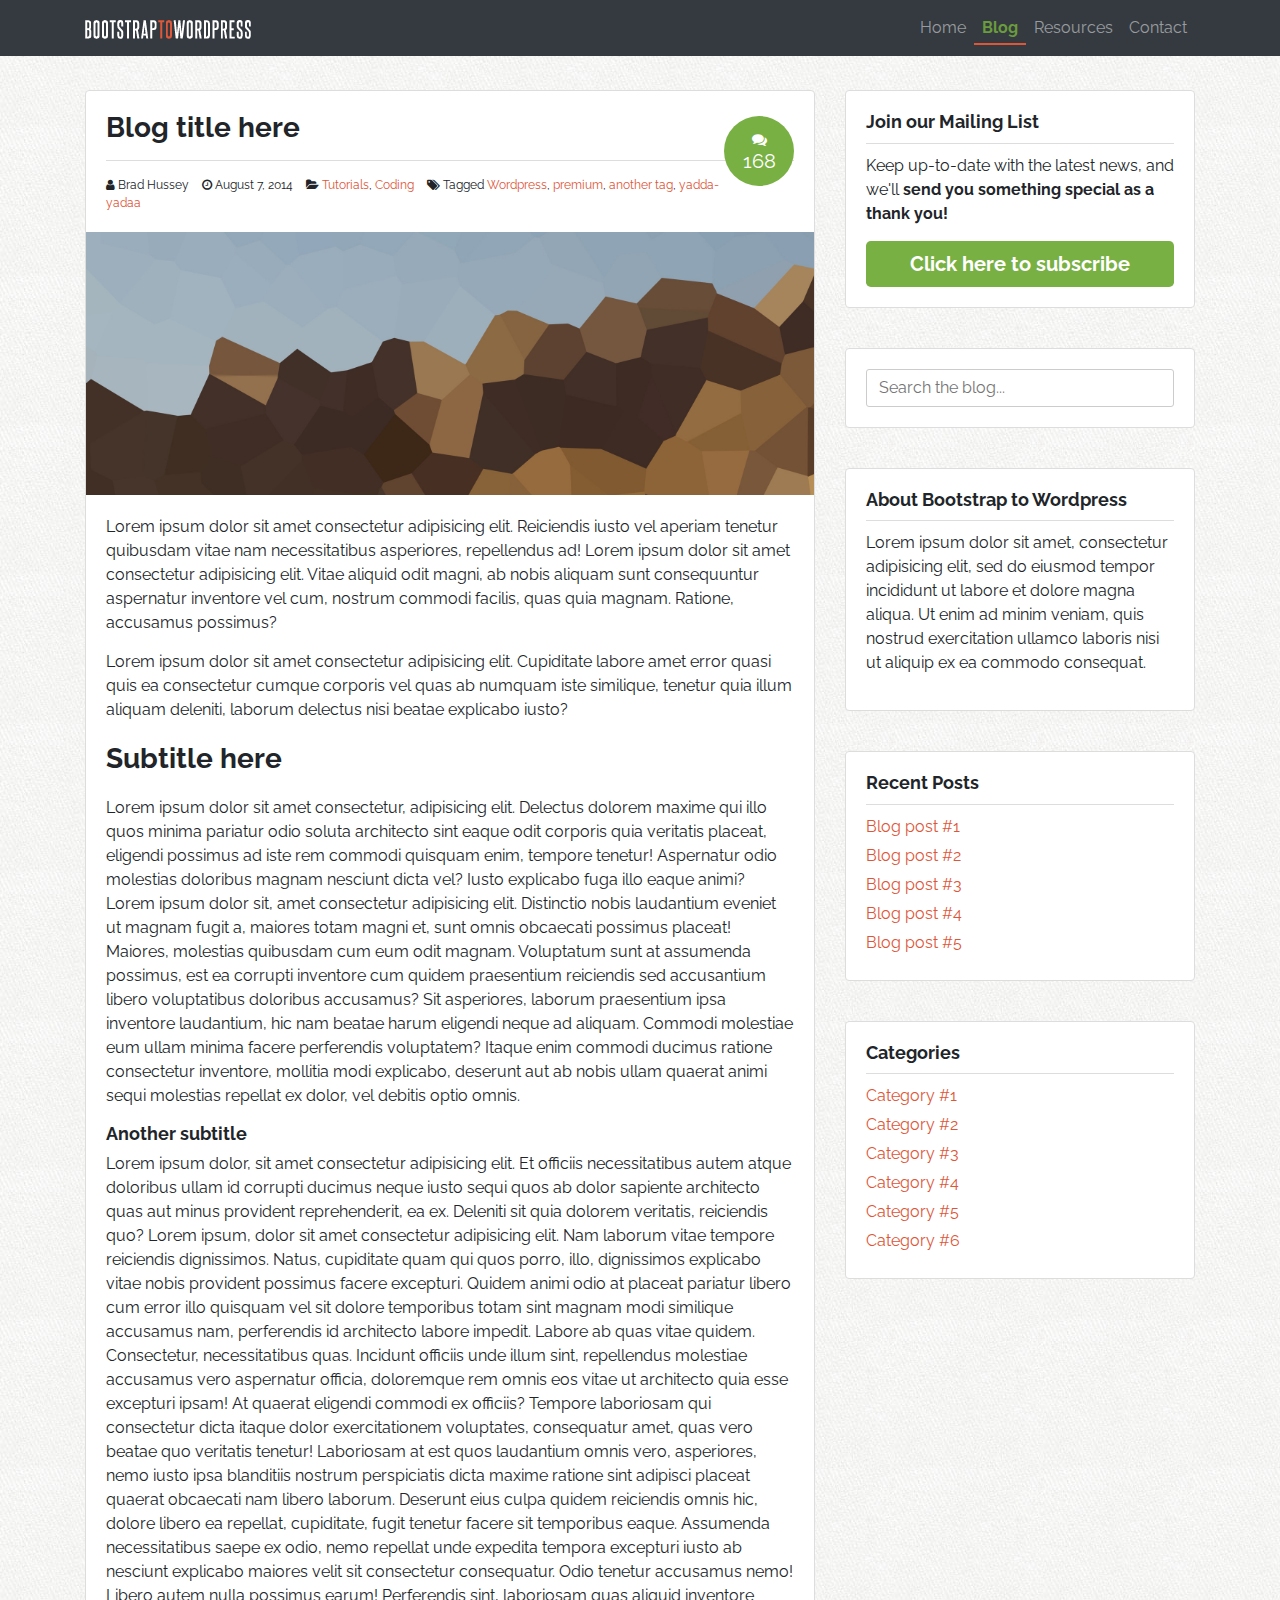
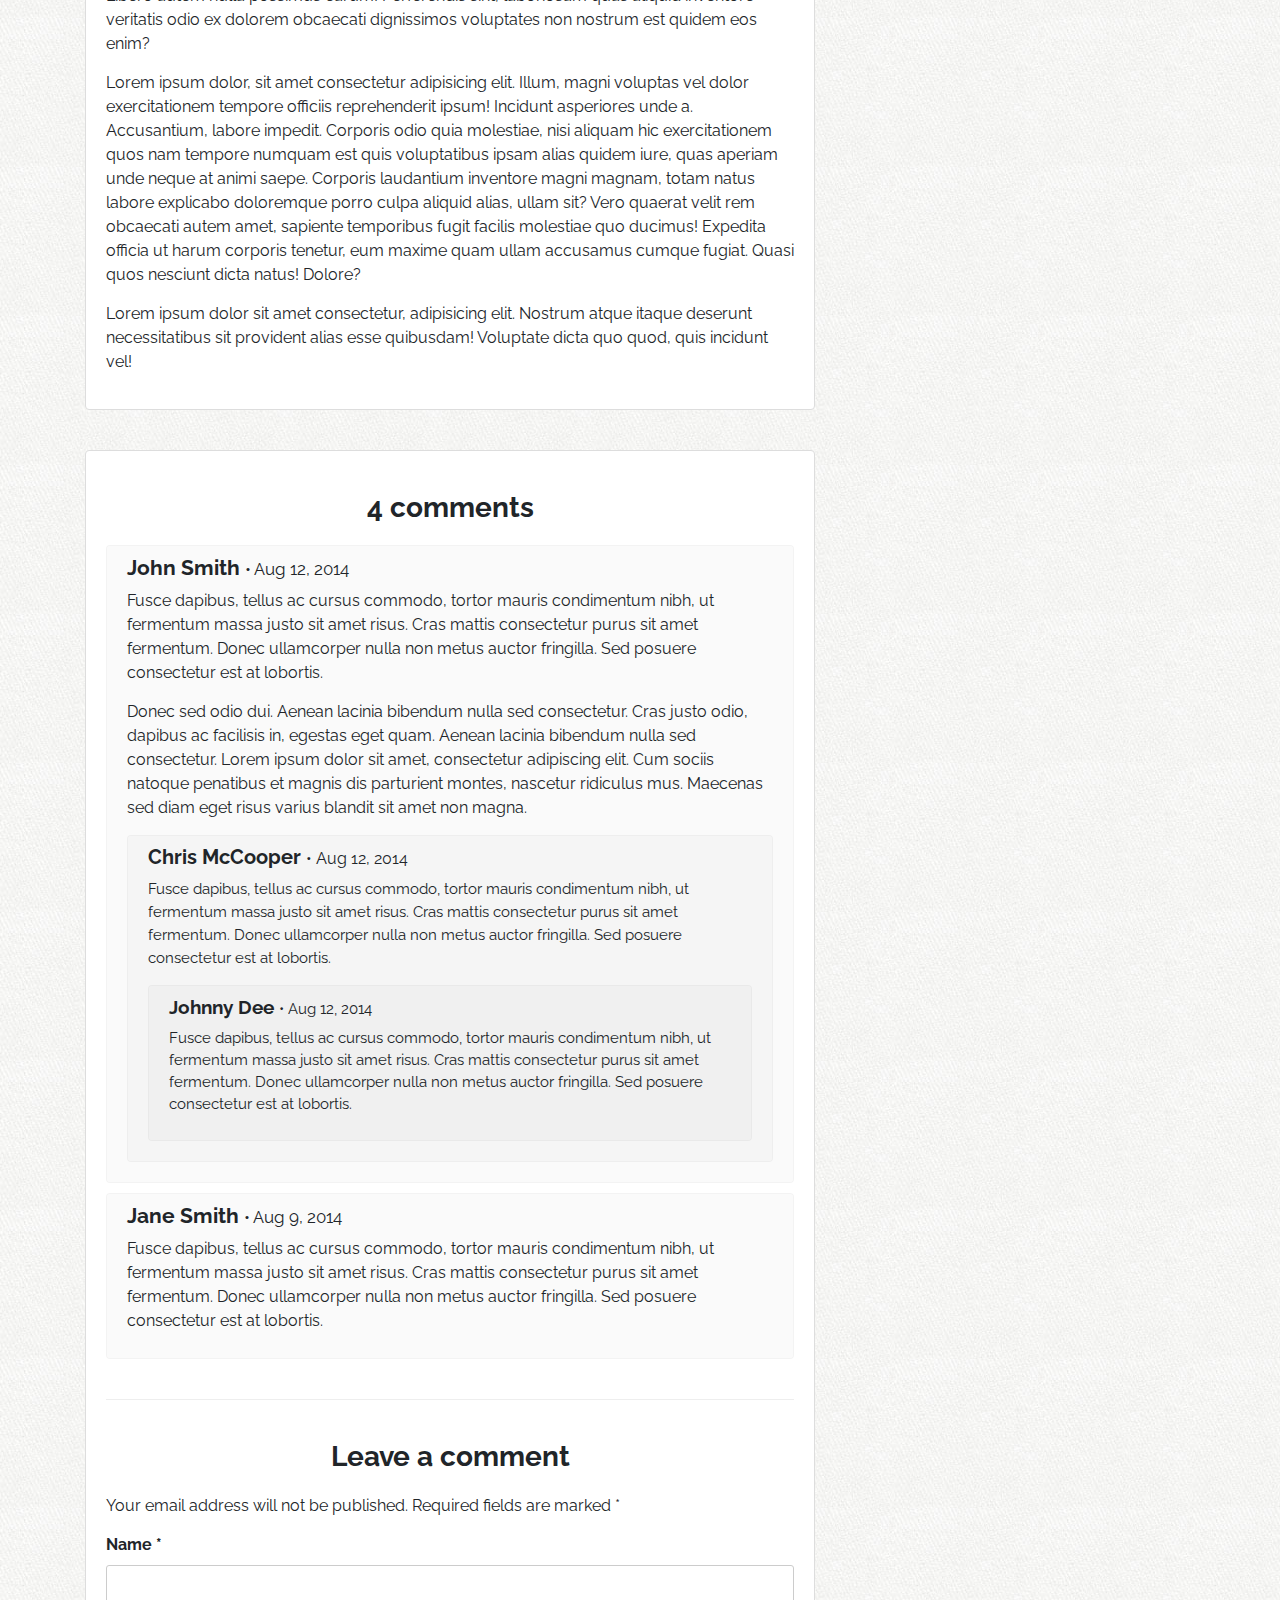
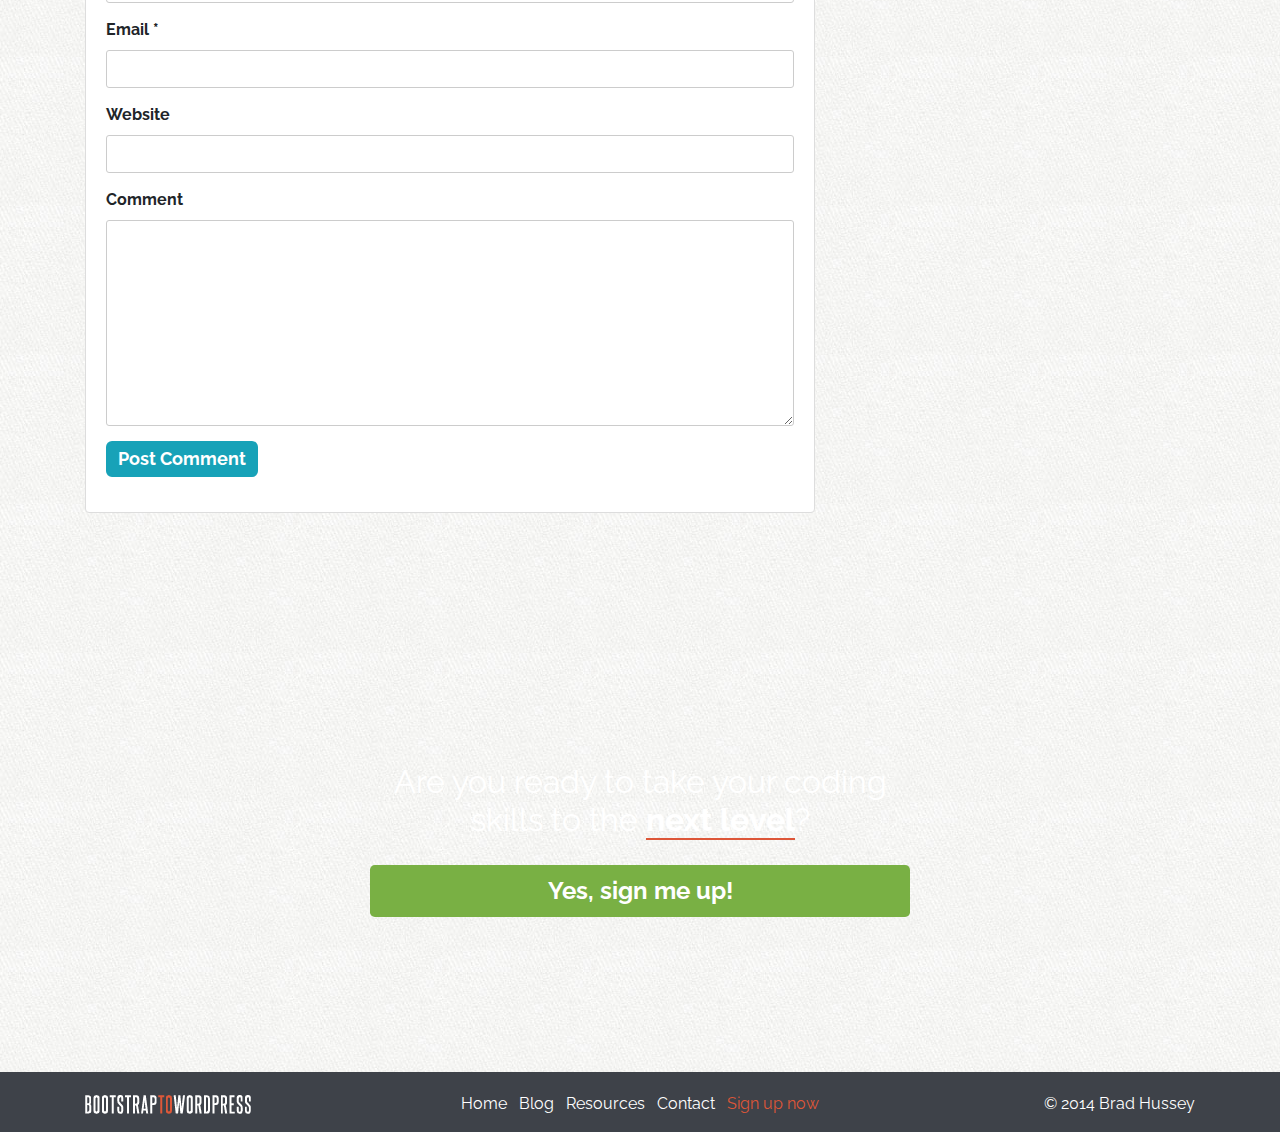
<file: post.html>
<!doctype html>
<html lang="en">
  <head>
    <meta http-equiv="Content-Type" content="text/html;charset=UTF-8">
    <meta charset="utf-8">
    <meta name="viewport" content="width=device-width, initial-scale=1, shrink-to-fit=no">

    <meta name="description" content="">
    <meta name="author" content="">

    <!-- Favicon Icon -->
    <link rel="icon" href="assets/img/favicon.ico">

    <!-- Font Awesome Icons -->
    <!-- <link href="assets/css/font-awesome/css/font-awesome.min.css" rel="stylesheet"> -->
    <link rel="stylesheet" href="https://stackpath.bootstrapcdn.com/font-awesome/4.7.0/css/font-awesome.min.css" integrity="sha384-wvfXpqpZZVQGK6TAh5PVlGOfQNHSoD2xbE+QkPxCAFlNEevoEH3Sl0sibVcOQVnN" crossorigin="anonymous">
    
    <!-- Google Fonts -->
    <link href='http://fonts.googleapis.com/css?family=Raleway:400,700' rel='stylesheet' type='text/css'>

    <!-- Bootstrap CSS -->
    <!--<link rel="stylesheet" href="https://cdn.jsdelivr.net/npm/bootstrap@4.5.3/dist/css/bootstrap.min.css" integrity="sha384-TX8t27EcRE3e/ihU7zmQxVncDAy5uIKz4rEkgIXeMed4M0jlfIDPvg6uqKI2xXr2" crossorigin="anonymous">-->
    <link rel="stylesheet" href="assets/css/bootstrap.css">

	<!-- Custom CSS -->
	<link href="assets/css/style.css" rel="stylesheet">
    
	<!-- HTML5 shiv and Respond.js IE8 support of HTML5 elements and media queries -->
	<!--[if lt IE 9]>
	<script src="https://oss.maxcdn.com/html5shiv/3.7.2/html5shiv.min.js"></script>
	<script src="https://oss.maxcdn.com/respond/1.4.2/respond.min.js"></script>
	<![endif]-->

    <title>Blog Post | Bootstrap to WordPress</title>
  </head>
  <body class="blog">
      <!-- Header -->
      <header class="site-header" role="banner">
          <!-- Nav bar -->
          <div class="navbar-wrapper">
            <div class="navbar navbar-expand-lg navbar-dark bg-dark fixed-top">
            <div class="container">
                    <a class="navbar-brand" href="index.html"><img src="assets/img/logo.png" alt="Bootstrap to wordpress"></a>
                    <button class="navbar-toggler" type="button" data-toggle="collapse" data-target="#navbarNav" aria-controls="navbarNav" aria-expanded="false" aria-label="Toggle navigation">
                      <span class="navbar-toggler-icon"></span>
                      <span class="sr-only">Toggle Navigation</span>
                    </button>
                    <div class="collapse navbar-collapse" id="navbarNav">
                      <ul class="nav navbar-nav ml-auto">
                        <li class="nav-item">
                          <a class="nav-link" href="index.html">Home</a>
                        </li>
                        <li class="nav-item active">
                            <a class="nav-link" href="blog.html">Blog <span class="sr-only">(current)</span></a>
                          </li>
                        <li class="nav-item">
                          <a class="nav-link" href="resources.html">Resources</a>
                        </li>
                        <li class="nav-item">
                          <a class="nav-link" href="contact.html">Contact</a>
                        </li>
                      </ul>
                    </div>
                </div>
            </div>
          </div>
      </header>

      <!-- Blog Content -->
      <div class="container">
          <div class="row" id="primary">
              <main id="content" class="col-sm-8" role="main">
                <article class="post">
                    <header>
                        <h3>Blog title here</h3>
                        <div class="post-details">
                            <i class="fa fa-user"></i>
                            Brad Hussey
                            <i class="fa fa-clock-o"></i>
                            <time>August 7, 2014</time>
                            <i class="fa fa-folder-open"></i> 
                            <a href="">Tutorials</a>, <a href="">Coding</a>
                            <i class="fa fa-tags"></i> 
                            Tagged <a href="">Wordpress</a>, <a href="">premium</a>, <a href="">another tag</a>, <a href="">yadda-yadaa</a>

                            <div class="post-comments-badge">
                                <a href=""><i class="fa fa-comments"></i> 168</a>
                            </div>
                        </div>
                    </header>
                    <div class="post-image">
                        <img src="assets/img/hero-bg.jpg" alt="Hero Image">
                    </div>
                    <div class="post-body">
                        <p>Lorem ipsum dolor sit amet consectetur adipisicing elit. Reiciendis iusto vel aperiam tenetur quibusdam vitae nam necessitatibus asperiores, repellendus ad! Lorem ipsum dolor sit amet consectetur adipisicing elit. Vitae aliquid odit magni, ab nobis aliquam sunt consequuntur aspernatur inventore vel cum, nostrum commodi facilis, quas quia magnam. Ratione, accusamus possimus?</p>
                        <p>Lorem ipsum dolor sit amet consectetur adipisicing elit. Cupiditate labore amet error quasi quis ea consectetur cumque corporis vel quas ab numquam iste similique, tenetur quia illum aliquam deleniti, laborum delectus nisi beatae explicabo iusto?</p>
                        <h3>Subtitle here</h3>
                        <p>Lorem ipsum dolor sit amet consectetur, adipisicing elit. Delectus dolorem maxime qui illo quos minima pariatur odio soluta architecto sint eaque odit corporis quia veritatis placeat, eligendi possimus ad iste rem commodi quisquam enim, tempore tenetur! Aspernatur odio molestias doloribus magnam nesciunt dicta vel? Iusto explicabo fuga illo eaque animi? Lorem ipsum dolor sit, amet consectetur adipisicing elit. Distinctio nobis laudantium eveniet ut magnam fugit a, maiores totam magni et, sunt omnis obcaecati possimus placeat! Maiores, molestias quibusdam cum eum odit magnam. Voluptatum sunt at assumenda possimus, est ea corrupti inventore cum quidem praesentium reiciendis sed accusantium libero voluptatibus doloribus accusamus? Sit asperiores, laborum praesentium ipsa inventore laudantium, hic nam beatae harum eligendi neque ad aliquam. Commodi molestiae eum ullam minima facere perferendis voluptatem? Itaque enim commodi ducimus ratione consectetur inventore, mollitia modi explicabo, deserunt aut ab nobis ullam quaerat animi sequi molestias repellat ex dolor, vel debitis optio omnis.</p>
                        <h4>Another subtitle</h4>
                        <p>Lorem ipsum dolor, sit amet consectetur adipisicing elit. Et officiis necessitatibus autem atque doloribus ullam id corrupti ducimus neque iusto sequi quos ab dolor sapiente architecto quas aut minus provident reprehenderit, ea ex. Deleniti sit quia dolorem veritatis, reiciendis quo? Lorem ipsum, dolor sit amet consectetur adipisicing elit. Nam laborum vitae tempore reiciendis dignissimos. Natus, cupiditate quam qui quos porro, illo, dignissimos explicabo vitae nobis provident possimus facere excepturi. Quidem animi odio at placeat pariatur libero cum error illo quisquam vel sit dolore temporibus totam sint magnam modi similique accusamus nam, perferendis id architecto labore impedit. Labore ab quas vitae quidem. Consectetur, necessitatibus quas. Incidunt officiis unde illum sint, repellendus molestiae accusamus vero aspernatur officia, doloremque rem omnis eos vitae ut architecto quia esse excepturi ipsam! At quaerat eligendi commodi ex officiis? Tempore laboriosam qui consectetur dicta itaque dolor exercitationem voluptates, consequatur amet, quas vero beatae quo veritatis tenetur! Laboriosam at est quos laudantium omnis vero, asperiores, nemo iusto ipsa blanditiis nostrum perspiciatis dicta maxime ratione sint adipisci placeat quaerat obcaecati nam libero laborum. Deserunt eius culpa quidem reiciendis omnis hic, dolore libero ea repellat, cupiditate, fugit tenetur facere sit temporibus eaque. Assumenda necessitatibus saepe ex odio, nemo repellat unde expedita tempora excepturi iusto ab nesciunt explicabo maiores velit sit consectetur consequatur. Odio tenetur accusamus nemo! Libero autem nulla possimus earum! Perferendis sint, laboriosam quas aliquid inventore veritatis odio ex dolorem obcaecati dignissimos voluptates non nostrum est quidem eos enim?</p>
                        <p>Lorem ipsum dolor, sit amet consectetur adipisicing elit. Illum, magni voluptas vel dolor exercitationem tempore officiis reprehenderit ipsum! Incidunt asperiores unde a. Accusantium, labore impedit. Corporis odio quia molestiae, nisi aliquam hic exercitationem quos nam tempore numquam est quis voluptatibus ipsam alias quidem iure, quas aperiam unde neque at animi saepe. Corporis laudantium inventore magni magnam, totam natus labore explicabo doloremque porro culpa aliquid alias, ullam sit? Vero quaerat velit rem obcaecati autem amet, sapiente temporibus fugit facilis molestiae quo ducimus! Expedita officia ut harum corporis tenetur, eum maxime quam ullam accusamus cumque fugiat. Quasi quos nesciunt dicta natus! Dolore?</p>
                        <p>Lorem ipsum dolor sit amet consectetur, adipisicing elit. Nostrum atque itaque deserunt necessitatibus sit provident alias esse quibusdam! Voluptate dicta quo quod, quis incidunt vel!</p>
                    </div>
                </article>

                <div id="comments">
                  <div class="comments-wrap">
                    <h3>4 comments</h3>
                    
                    <!-- These comments will have an image and more information when we use WordPress -->
                    
                    <ol class="comments-list">
                      <li class="comment">
                        <h4>John Smith <small>&bull; Aug 12, 2014</small></h4>
                        <div class="comment-body">
                          <p>Fusce dapibus, tellus ac cursus commodo, tortor mauris condimentum nibh, ut fermentum massa justo sit amet risus. Cras mattis consectetur purus sit amet fermentum. Donec ullamcorper nulla non metus auctor fringilla. Sed posuere consectetur est at lobortis.</p>
        
                        <p>Donec sed odio dui. Aenean lacinia bibendum nulla sed consectetur. Cras justo odio, dapibus ac facilisis in, egestas eget quam. Aenean lacinia bibendum nulla sed consectetur. Lorem ipsum dolor sit amet, consectetur adipiscing elit. Cum sociis natoque penatibus et magnis dis parturient montes, nascetur ridiculus mus. Maecenas sed diam eget risus varius blandit sit amet non magna.</p>
                        </div><!-- comment-body -->
                        
                        <ol class="children">
                          <li class="comment">
                            <h4>Chris McCooper <small>&bull; Aug 12, 2014</small></h4>
                            <div class="comment-body">
                              <p>Fusce dapibus, tellus ac cursus commodo, tortor mauris condimentum nibh, ut fermentum massa justo sit amet risus. Cras mattis consectetur purus sit amet fermentum. Donec ullamcorper nulla non metus auctor fringilla. Sed posuere consectetur est at lobortis.</p>
                          </div><!-- comment-body -->
                          
                          <ol class="children">
                              <li class="comment">
                                <h4>Johnny Dee <small>&bull; Aug 12, 2014</small></h4>
                                <div class="comment-body">
                                  <p>Fusce dapibus, tellus ac cursus commodo, tortor mauris condimentum nibh, ut fermentum massa justo sit amet risus. Cras mattis consectetur purus sit amet fermentum. Donec ullamcorper nulla non metus auctor fringilla. Sed posuere consectetur est at lobortis.</p>
                              </div><!-- comment-body -->
                              </li>
                            </ol>
                          
                          </li>
                        </ol>
                      </li>
                      
                      <li class="comment">
                        <h4>Jane Smith <small>&bull; Aug 9, 2014</small></h4>
                        <div class="comment-body">
                          <p>Fusce dapibus, tellus ac cursus commodo, tortor mauris condimentum nibh, ut fermentum massa justo sit amet risus. Cras mattis consectetur purus sit amet fermentum. Donec ullamcorper nulla non metus auctor fringilla. Sed posuere consectetur est at lobortis.</p>
                        </div><!-- comment-body -->
                      </li>
                    </ol><!-- comments-list -->
                    
                    <div id="leave-comment">
                      <h3>Leave a comment</h3>
                      
                    <form>
                      <p>Your email address will not be published. Required fields are marked <span class="required">*</span></p>
                      <p class="comment-form-author">
                        <label>Name *</label>
                        <input id="author" type="text" required>
                      </p>
                      <p class="comment-form-email">
                        <label for="email">Email *</label>
                        <input id="email"  type="email" required>
                      </p>
                      <p class="comment-form-url">
                        <label for="url">Website</label>
                        <input id="url"  type="url">
                      </p>
                      <p class="comment-form-comment">
                        <label for="comment">Comment</label>
                        <textarea id="comment" cols="45" rows="8"></textarea>
                      </p>
                      <p class="form-submit">
                        <input class="btn btn-info" name="submit" type="submit" id="submit" value="Post Comment">
                      </p>
                    </form>
                      
                    </div><!-- leave-comment -->
                    
                  </div><!-- comments -->
                </div><!-- comments-wrap -->
              </main>

              <!-- Sidebar -->
              <aside class="col-sm-4">
		    	
		    	<div class="widget">
		    		<h4>Join our Mailing List</h4>
		    		<p>Keep up-to-date with the latest news, and we'll <strong>send you something special as a thank you!</strong></p>
		    		<button class="btn btn-success btn-lg btn-block" data-toggle="modal" data-target="#myModal">
						Click here to subscribe
					</button>
		    	</div><!-- widget -->
		    	
		    	<div class="widget">
		    		<form role="form" class="search-form">
		    			<label for="sidebar-search" class="sr-only">Search the blog</label>
		    			<input type="text" placeholder="Search the blog..." id="sidebar-search">
		    		</form>
		    	</div><!-- widget -->
		    	
		    	<div class="widget">
		    		<h4>About Bootstrap to Wordpress</h4>
		    		<p>Lorem ipsum dolor sit amet, consectetur adipisicing elit, sed do eiusmod tempor incididunt ut labore et dolore magna aliqua. Ut enim ad minim veniam, quis nostrud exercitation ullamco laboris nisi ut aliquip ex ea commodo consequat.</p>
		    	</div><!-- widget -->
		    	
		    	<div class="widget">
		    		<h4>Recent Posts</h4>
		    		<ul>
		    			<li><a href="">Blog post #1</a></li>
		    			<li><a href="">Blog post #2</a></li>
		    			<li><a href="">Blog post #3</a></li>
		    			<li><a href="">Blog post #4</a></li>
		    			<li><a href="">Blog post #5</a></li>
		    		</ul>
		    	</div><!-- widget -->
		    	
		    	<div class="widget">
		    		<h4>Categories</h4>
		    		<ul>
		    			<li><a href="">Category #1</a></li>
		    			<li><a href="">Category #2</a></li>
		    			<li><a href="">Category #3</a></li>
		    			<li><a href="">Category #4</a></li>
		    			<li><a href="">Category #5</a></li>
		    			<li><a href="">Category #6</a></li>
		    		</ul>
		    	</div><!-- widget -->
		    	
		    </aside>
          </div>
      </div>


      <!-- Sign Up Section -->
      <section id="signup" data-type="background" data-speed="4">
        <div class="container">
          <div class="row">
            <div class="col-sm-6 offset-sm-3">
              <h2>Are you ready to take your coding skills to the <strong>next level</strong>?</h2>
              <p><a href="" class="btn btn-lg btn-block btn-success">Yes, sign me up!</a></p>
            </div><!-- end col -->
          </div><!-- row -->
        </div><!-- container -->
      </section><!-- signup -->

      <!-- Footer -->
      <footer>
		<div class="container">
      <div class="row">
        <div class="col-sm-3">
          <p><a href="/"><img src="assets/img/logo.png" alt="Bootstrap to WordPress"></a></p>
        </div><!-- end col -->
        <div class="col-sm-6 text-center">
          <nav>
            <ul class="list-unstyled list-inline">
              <li class="list-inline-item"><a href="home.html">Home</a></li>
              <li class="list-inline-item"><a href="blog.html">Blog</a></li>
              <li class="list-inline-item"><a href="resources.html">Resources</a></li>
              <li class="list-inline-item"><a href="contact.html">Contact</a></li>
              <li class="signup-link list-inline-item"><a href="">Sign up now</a></li>
            </ul>
          </nav>
        </div><!-- end col -->
        <div class="col-sm-3">
          <p class="float-right">&copy; 2014 Brad Hussey</p>
        </div><!-- end col -->
      </div>
		</div><!-- container -->
	</footer>

<!-- Modal -->
<div class="modal fade" id="myModal" data-keyboard="false" tabindex="-1" aria-labelledby="staticBackdropLabel" aria-hidden="true">
  <div class="modal-dialog modal-lg">
    <div class="modal-content">
      <div class="modal-header">
        <h5 class="modal-title" id="myModalLabel"><i class="fa fa-envelope"></i> Subscribe to our Mailing List.</h5>
        <button type="button" class="close" data-dismiss="modal" aria-label="Close">
          <span aria-hidden="true">&times;</span><span class="sr-only">Close</span>
        </button>
      </div>
      <div class="modal-body">
        Simply enter your name and email! As a thank you gift for joining us, We're going to give you one of our best-selling courses,<em> for free!</em>
        <form class="form-inline mt-3" role="form">
          <div class="form-group">
            <label class="sr-only" for="subscribe-name">Your First Name</label>
            <input type="text" class="form-control mr-2" id="subscribe-name" placeholder="Your first Name">
          </div>
          <div class="form-group">
            <label class="sr-only" for="subscribe-email">Your Email Address</label>
            <input type="email" class="form-control mr-2" id="subscribe-email" placeholder="Your Email address" aria-describedby="emailHelp">
          </div>
          <a type="submit" class="btn btn-danger" value="Subscribe">Subscribe!</a>
          <small id="emailHelp" class="form-text text-muted">We'll never share your email with anyone else.</small>
        </form>
        <hr>
        <p><small>By providing your email you consent to receiving occasional promotional emails &amp; you may unsubscribe at any time.
          <br>No Spam. Promise!
        </small></p>
      </div>
    </div>
  </div>
</div>

    <!-- Option 1: jQuery and Bootstrap Bundle (includes Popper) -->
    <!-- 
    <script src="https://code.jquery.com/jquery-3.5.1.slim.min.js" integrity="sha384-DfXdz2htPH0lsSSs5nCTpuj/zy4C+OGpamoFVy38MVBnE+IbbVYUew+OrCXaRkfj" crossorigin="anonymous"></script>
    <script src="https://cdn.jsdelivr.net/npm/bootstrap@4.5.3/dist/js/bootstrap.bundle.min.js" integrity="sha384-ho+j7jyWK8fNQe+A12Hb8AhRq26LrZ/JpcUGGOn+Y7RsweNrtN/tE3MoK7ZeZDyx" crossorigin="anonymous"></script>
    -->
    <script src="https://ajax.googleapis.com/ajax/libs/jquery/3.5.1/jquery.min.js"></script>
    <script type="text/javascript" src="assets/js/bootstrap.bundle.js"></script>
     <script src="assets/js/main.js" type="text/javascript"></script>

    <!-- TypeKit Fonts
    <script type="text/javascript" src="//use.typekit.net/gla7wnd.js"></script>
	<script type="text/javascript">try{Typekit.load();}catch(e){}</script> -->
  
</body>
</html>
</file>
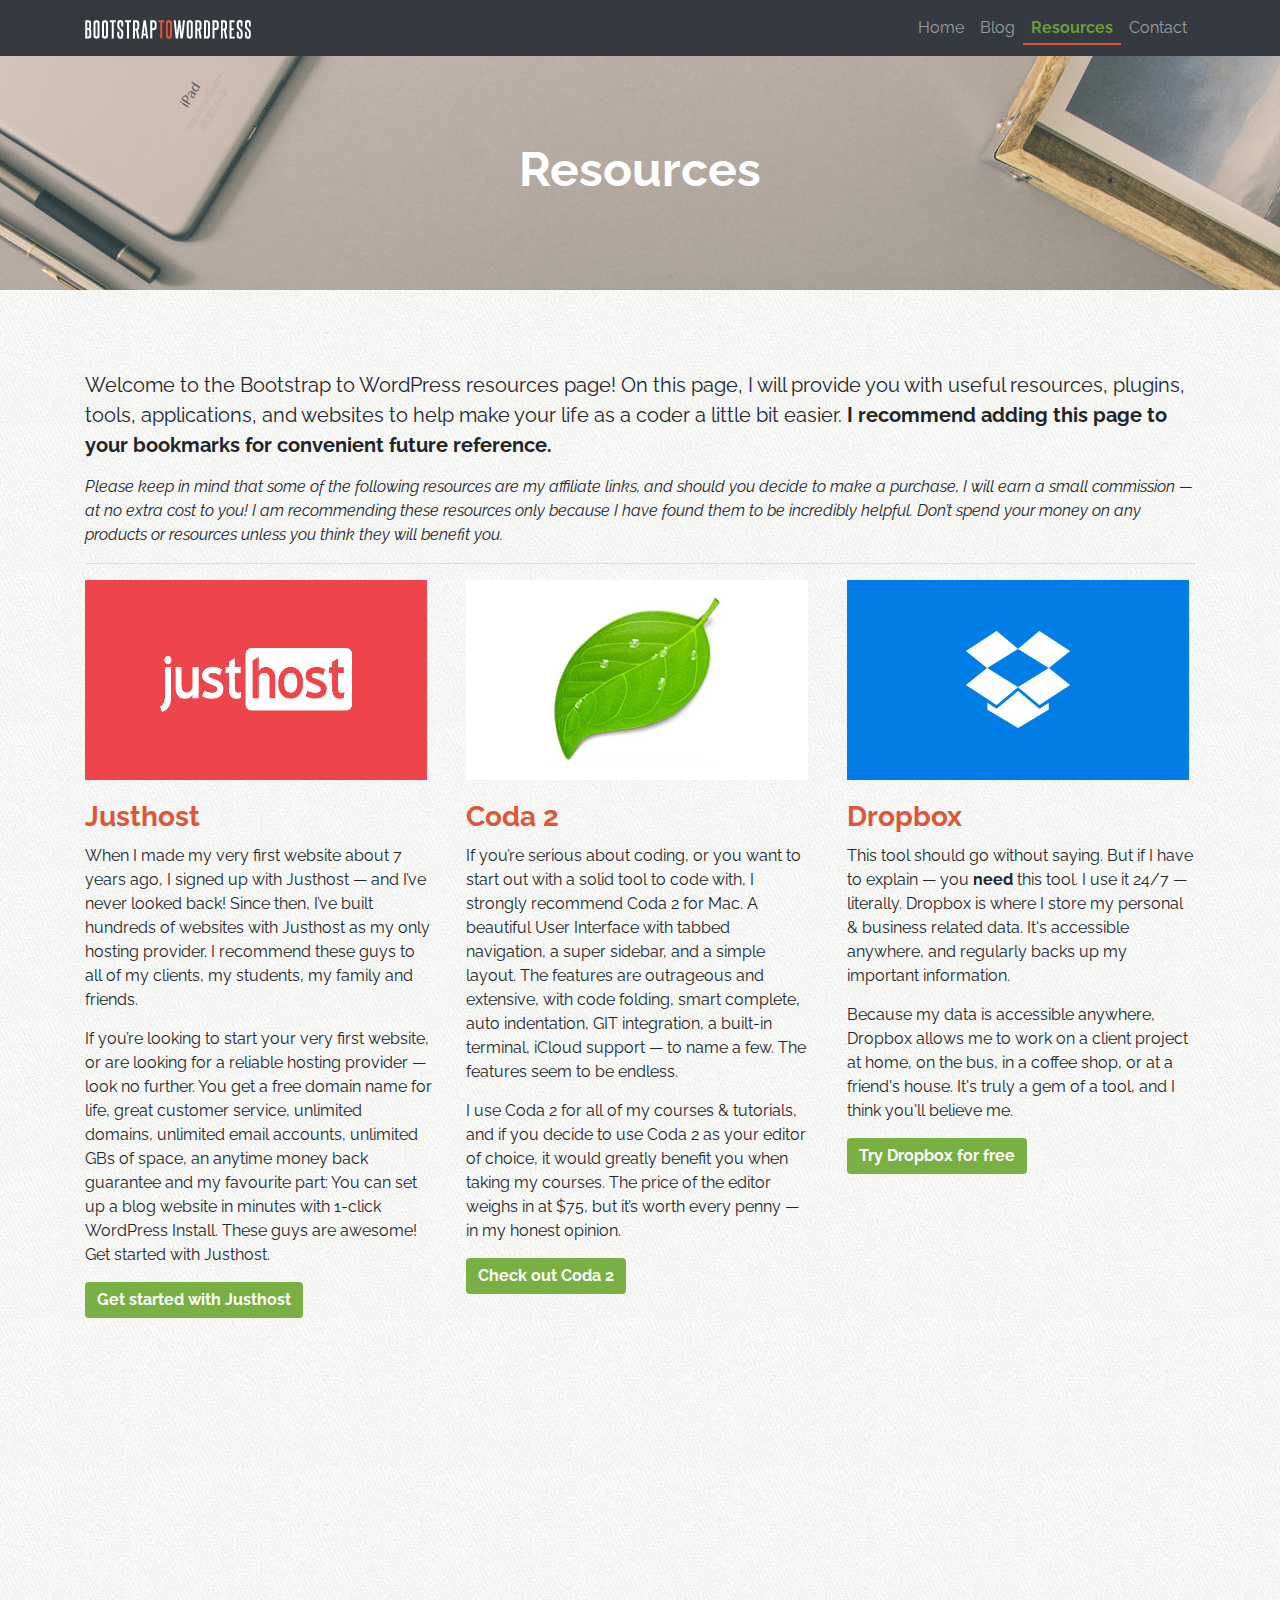
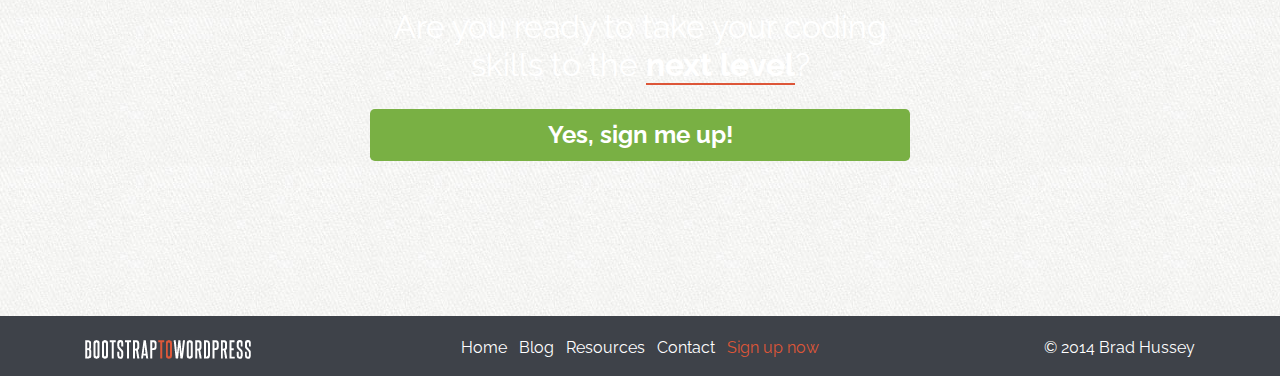
<file: resources.html>
<!doctype html>
<html lang="en">
  <head>
    <meta http-equiv="Content-Type" content="text/html;charset=UTF-8">
    <meta charset="utf-8">
    <meta name="viewport" content="width=device-width, initial-scale=1, shrink-to-fit=no">

    <meta name="description" content="">
    <meta name="author" content="">

    <!-- Favicon Icon -->
    <link rel="icon" href="assets/img/favicon.ico">

    <!-- Font Awesome Icons -->
    <!-- <link href="assets/css/font-awesome/css/font-awesome.min.css" rel="stylesheet"> -->
    <link rel="stylesheet" href="https://stackpath.bootstrapcdn.com/font-awesome/4.7.0/css/font-awesome.min.css" integrity="sha384-wvfXpqpZZVQGK6TAh5PVlGOfQNHSoD2xbE+QkPxCAFlNEevoEH3Sl0sibVcOQVnN" crossorigin="anonymous">
    
    <!-- Google Fonts -->
    <link href='http://fonts.googleapis.com/css?family=Raleway:400,700' rel='stylesheet' type='text/css'>

    <!-- Bootstrap CSS -->
    <!--<link rel="stylesheet" href="https://cdn.jsdelivr.net/npm/bootstrap@4.5.3/dist/css/bootstrap.min.css" integrity="sha384-TX8t27EcRE3e/ihU7zmQxVncDAy5uIKz4rEkgIXeMed4M0jlfIDPvg6uqKI2xXr2" crossorigin="anonymous">-->
    <link rel="stylesheet" href="assets/css/bootstrap.css">

	<!-- Custom CSS -->
	<link href="assets/css/style.css" rel="stylesheet">
    
	<!-- HTML5 shiv and Respond.js IE8 support of HTML5 elements and media queries -->
	<!--[if lt IE 9]>
	<script src="https://oss.maxcdn.com/html5shiv/3.7.2/html5shiv.min.js"></script>
	<script src="https://oss.maxcdn.com/respond/1.4.2/respond.min.js"></script>
	<![endif]-->

    <title>Resources | Bootstrap to WordPress</title>
  </head>
  <body class="full-width resources">
      <!-- Header -->
      <header class="site-header" role="banner">
          <!-- Nav bar -->
          <div class="navbar-wrapper">
            <div class="navbar navbar-expand-lg navbar-dark bg-dark fixed-top">
            <div class="container">
                    <a class="navbar-brand" href="index.html"><img src="assets/img/logo.png" alt="Bootstrap to wordpress"></a>
                    <button class="navbar-toggler" type="button" data-toggle="collapse" data-target="#navbarNav" aria-controls="navbarNav" aria-expanded="false" aria-label="Toggle navigation">
                      <span class="navbar-toggler-icon"></span>
                      <span class="sr-only">Toggle Navigation</span>
                    </button>
                    <div class="collapse navbar-collapse" id="navbarNav">
                      <ul class="nav navbar-nav ml-auto">
                        <li class="nav-item">
                          <a class="nav-link" href="index.html">Home</a>
                        </li>
                        <li class="nav-item">
                            <a class="nav-link" href="blog.html">Blog</a>
                          </li>
                        <li class="nav-item active">
                          <a class="nav-link" href="resources.html">Resources <span class="sr-only">(current)</span></a>
                        </li>
                        <li class="nav-item">
                          <a class="nav-link" href="contact.html">Contact</a>
                        </li>
                      </ul>
                    </div>
                </div>
            </div>
          </div>
      </header>
    
      <!-- Head Parallex -->
      <section class="feature-image feature-image-default" data-type="background" data-speed="2">
          <h1 class="page-title">Resources</h1>
      </section>

    <!-- MAIN CONTENT
	================================================== -->
    <div class="container">
	    <div class="row" id="primary">
	    
		    <div id="content" class="col-sm-12">
			    
			    <section class="main-content">
			    	<p class="lead">Welcome to the Bootstrap to WordPress resources page! On this page, I will provide you with useful resources, plugins, tools, applications, and websites to help make your life as a coder a little bit easier. <strong>I recommend adding this page to your bookmarks for convenient future reference.</strong></p>
			    	
			    	<p><em>Please keep in mind that some of the following resources are my affiliate links, and should you decide to make a purchase, I will earn a small commission &mdash; at no extra cost to you! I am recommending these resources only because I have found them to be incredibly helpful. Don&rsquo;t spend your money on any products or resources unless you think they will benefit you.</em></p>
			    	
			    	<hr>
			    	
			    	<div class="resource-row clearfix">
				    	<div class="resource">
					    	<img src="assets/img/justhost-logo.jpg" alt="Justhost">
					    	<h3><a href="http://bradhussey.ca/justhost">Justhost</a></h3>
					    	<p>When I made my very first website about 7 years ago, I signed up with Justhost &mdash; and I&rsquo;ve never looked back! Since then, I&rsquo;ve built hundreds of websites with Justhost as my only hosting provider. I recommend these guys to all of my clients, my students, my family and friends.</p>
					    	<p>If you&rsquo;re looking to start your very first website, or are looking for a reliable hosting provider &mdash; look no further. You get a free domain name for life, great customer service, unlimited domains, unlimited email accounts, unlimited GBs of space, an anytime money back guarantee and my favourite part: You can set up a blog website in minutes with 1-click WordPress Install. These guys are awesome! Get started with Justhost.</p>
					    	<a href="http://bradhussey.ca/justhost" class="btn btn-success">Get started with Justhost</a>
				    	</div>
				    	<div class="resource">
					    	<img src="assets/img/coda2-logo.jpg" alt="Coda 2">
					    	<h3><a href="http://bradhussey.ca/coda2">Coda 2</a></h3>
					    	<p>If you&rsquo;re serious about coding, or you want to start out with a solid tool to code with, I strongly recommend Coda 2 for Mac. A beautiful User Interface with tabbed navigation, a super sidebar, and a simple layout. The features are outrageous and extensive, with code folding, smart complete, auto indentation, GIT integration, a built-in terminal, iCloud support &mdash; to name a few. The features seem to be endless.</p>
					    	<p>I use Coda 2 for all of my courses &amp; tutorials, and if you decide to use Coda 2 as your editor of choice, it would greatly benefit you when taking my courses. The price of the editor weighs in at $75, but it&rsquo;s worth every penny &mdash; in my honest opinion.</p>
					    	<a href="http://bradhussey.ca/coda2" class="btn btn-success">Check out Coda 2</a>
				    	</div>
				    	<div class="resource">
					    	<img src="assets/img/dropbox-logo.jpg" alt="Dropbox">
					    	<h3><a href="http://bradhussey.ca/getdropbox">Dropbox</a></h3>
					    	<p>This tool should go without saying. But if I have to explain &mdash; you <strong>need</strong> this tool. I use it 24/7 &mdash; literally. Dropbox is where I store my personal &amp; business related data. It's accessible anywhere, and regularly backs up my important information.</p>
					    	<p>Because my data is accessible anywhere, Dropbox allows me to work on a client project at home, on the bus, in a coffee shop, or at a friend's house. It's truly a gem of a tool, and I think you'll believe me.</p>
					    	<a href="http://bradhussey.ca/getdropbox" class="btn btn-success">Try Dropbox for free</a>
				    	</div>
			    	</div>
			    </section>
		    	
		    </div><!-- content -->
		    	    
	    </div><!-- primary -->
    </div><!-- container -->
	
   <!-- Sign Up Section -->
      <section id="signup" data-type="background" data-speed="4">
        <div class="container">
          <div class="row">
            <div class="col-sm-6 offset-sm-3">
              <h2>Are you ready to take your coding skills to the <strong>next level</strong>?</h2>
              <p><a href="" class="btn btn-lg btn-block btn-success">Yes, sign me up!</a></p>
            </div><!-- end col -->
          </div><!-- row -->
        </div><!-- container -->
      </section><!-- signup -->

      <!-- Footer -->
      <footer>
		<div class="container">
      <div class="row">
        <div class="col-sm-3">
          <p><a href="/"><img src="assets/img/logo.png" alt="Bootstrap to WordPress"></a></p>
        </div><!-- end col -->
        <div class="col-sm-6 text-center">
          <nav>
            <ul class="list-unstyled list-inline">
              <li class="list-inline-item"><a href="home.html">Home</a></li>
              <li class="list-inline-item"><a href="blog.html">Blog</a></li>
              <li class="list-inline-item"><a href="resources.html">Resources</a></li>
              <li class="list-inline-item"><a href="contact.html">Contact</a></li>
              <li class="signup-link list-inline-item"><a href="">Sign up now</a></li>
            </ul>
          </nav>
        </div><!-- end col -->
        <div class="col-sm-3">
          <p class="float-right">&copy; 2014 Brad Hussey</p>
        </div><!-- end col -->
      </div>
		</div><!-- container -->
	</footer>

<!-- Modal -->
<div class="modal fade" id="myModal" data-keyboard="false" tabindex="-1" aria-labelledby="staticBackdropLabel" aria-hidden="true">
  <div class="modal-dialog modal-lg">
    <div class="modal-content">
      <div class="modal-header">
        <h5 class="modal-title" id="myModalLabel"><i class="fa fa-envelope"></i> Subscribe to our Mailing List.</h5>
        <button type="button" class="close" data-dismiss="modal" aria-label="Close">
          <span aria-hidden="true">&times;</span><span class="sr-only">Close</span>
        </button>
      </div>
      <div class="modal-body">
        Simply enter your name and email! As a thank you gift for joining us, We're going to give you one of our best-selling courses,<em> for free!</em>
        <form class="form-inline mt-3" role="form">
          <div class="form-group">
            <label class="sr-only" for="subscribe-name">Your First Name</label>
            <input type="text" class="form-control mr-2" id="subscribe-name" placeholder="Your first Name">
          </div>
          <div class="form-group">
            <label class="sr-only" for="subscribe-email">Your Email Address</label>
            <input type="email" class="form-control mr-2" id="subscribe-email" placeholder="Your Email address" aria-describedby="emailHelp">
          </div>
          <a type="submit" class="btn btn-danger" value="Subscribe">Subscribe!</a>
          <small id="emailHelp" class="form-text text-muted">We'll never share your email with anyone else.</small>
        </form>
        <hr>
        <p><small>By providing your email you consent to receiving occasional promotional emails &amp; you may unsubscribe at any time.
          <br>No Spam. Promise!
        </small></p>
      </div>
    </div>
  </div>
</div>

    <!-- Option 1: jQuery and Bootstrap Bundle (includes Popper) -->
    <!-- 
    <script src="https://code.jquery.com/jquery-3.5.1.slim.min.js" integrity="sha384-DfXdz2htPH0lsSSs5nCTpuj/zy4C+OGpamoFVy38MVBnE+IbbVYUew+OrCXaRkfj" crossorigin="anonymous"></script>
    <script src="https://cdn.jsdelivr.net/npm/bootstrap@4.5.3/dist/js/bootstrap.bundle.min.js" integrity="sha384-ho+j7jyWK8fNQe+A12Hb8AhRq26LrZ/JpcUGGOn+Y7RsweNrtN/tE3MoK7ZeZDyx" crossorigin="anonymous"></script>
    -->
    <script src="https://ajax.googleapis.com/ajax/libs/jquery/3.5.1/jquery.min.js"></script>
    <script type="text/javascript" src="assets/js/bootstrap.bundle.js"></script>
     <script src="assets/js/main.js" type="text/javascript"></script>

    <!-- TypeKit Fonts
    <script type="text/javascript" src="//use.typekit.net/gla7wnd.js"></script>
	<script type="text/javascript">try{Typekit.load();}catch(e){}</script> -->
  
</body>
</html>
</file>
<file: assets/css/style.css>
/*
Green: #79b044
Salmon: #dd5638
Blue Gray: #3e4249
*/

/* General */
body {
    margin-top: 50px;
    font-family: "proxima-nova", 'Raleway', Arial, Helvetica, sans-serif;
    font-size: 16px;
    background: url('../img/tile.jpg') top left repeat;
}

/* Global */

h1,h2,h3,h4,h5,h6 {
	-webkit-font-smoothing: antialiased;
	text-rendering: optimizelegibility;
	font-weight: bold;
}

h1 {
	font-size: 3em;
}

h1,h2 {
	margin: 0 0 40px;
}

h3 {
	margin: 20px 0;
}

h4 {
	font-size: 18px;
}

p.lead {
	font-weight: normal;
}

p {
	margin: 0 0 15px;
}

a:link, a:visited {
	color: #dd5638;
}

a:hover {
	text-decoration: none;
	color: #c9302c;
}

button, input, .btn, a.btn {
	color: white;
	-webkit-font-smoothing: antialiased;
	text-rendering: optimizelegibility;
}

.btn {
	font-weight: bold;
}

.btn:focus {
	outline: none !important;
}

.btn-success {
	background: #79b044;
	border: none;
}

.btn-success:hover {
	background: #6a9b3d;
	border-color: #6a9b3d;
}

.btn-danger {
	background-color: #dd5638;
	border-color: #d95131;
}

img {
	max-width: 100%;
}

.modal-content{
	background: url('../img/tile.jpg') top left repeat;
}

.badge.social {
	background: #ccc;
	font-size: 24px;
	height: 40px;
	width: 40px;
	text-align: center;
	line-height: 42px;
	margin: 0 5px 20px 0;
	padding: 0;
	-webkit-border-radius: 50px;
	-moz-border-radius: 50px;
	border-radius: 50px;
	color: white;
}

.badge.social.twitter:hover {
	background: #55acee;
}

.badge.social.facebook:hover {
	background: #3b5998;
}

.badge.social.gplus:hover {
	background: #db4b39;
}

/* === CUSTOM ICON SPRITES === */

i.ci {
	display: inline-block;
	height: 40px;
	width: 40px;
	background: url('../img/icon-sprite.png') no-repeat;
}

.ci.ci-computer 	{ background-position: 0 0; }
.ci.ci-watch		{ background-position: -40px 0; }
.ci.ci-calendar		{ background-position: -80px 0; }
.ci.ci-community	{ background-position: -120px 0; }
.ci.ci-instructor	{ background-position: -160px 0; }
.ci.ci-device		{ background-position: -200px 0; }

/* Header */

/* .site-header {
	background-color: #222222 !important;
} */

 .active a {
	color:#6a9b3d !important;
	font-weight: bold;
	padding-bottom: 3px;
	border-bottom: 2px solid #dd5638;
}


/* HERO */
#hero {
	background: url('../img/hero-bg.jpg') 50% 0 repeat fixed;
	min-height: 500px;
	position: relative;
	display: table;
	width: 100%;
	padding: 40px 0;
	color: white;
	-webkit-font-smoothing: antialiased;
	text-rendering: optimizelegibility;
}

#hero article { 
  width: 100%;
  text-align: center;
  display: table-cell;
  vertical-align: middle;
}

#hero .hero-text {
	margin-top: 30px;
}

#price-timeline {
	margin: 30px 0 60px;
	text-align: center;
}

#price-timeline .price {
	display: inline-block;
	width: 30%;
	margin: 0 2% 0 0;
	background: #3e4249;
	padding: 10px 20px 30px;
	position: relative;
	vertical-align: top;
}

#price-timeline .price.active {
	background: #dd5638;
}

#price-timeline .price span {
	background: #101010;
	display: block;
	height: 70px;
	width: 70px;
	text-align: center;
	line-height: 70px;
	font-weight: bold;
	font-size: 24px;
	border-radius: 100%;
	-webkit-border-radius: 100%;
	-moz-border-radius: 100%;
	position: absolute;
	bottom: -35px;
	left: 50%;
	margin-left: -35px;
}

#price-timeline h4 {
	margin: 0 0 10px;
}

#price-timeline h4 small {
	color: white;
	font-weight: bold;
	display: block;
}

/* LAYOUT */

.row + .row {
	margin-top: 20px;
}

section {
	padding: 80px 0;
}


.section-header {
	text-align: center;
	margin-bottom: 50px;
}

section h3 {
	margin: 20px 0 10px;
}

section h2 {
	margin: 30px 0 10px;
}

section.main-content {
	padding: 40px 0;
}

#primary {
	padding-top: 40px;
	padding-bottom: 40px;
}

.feature-image {	
	/* display: table; */
	position: relative;
	padding: 7.5em 0;
	width: 100%;
}

.feature-image-default {
	background: url('../img/stuff-feature.jpg') no-repeat;
	background-size: cover;
}

.feature-image-default-alt {
	background: url('../img/hipster-stuff.jpg') no-repeat;
	background-size: cover;
}

.feature-image h1 {
	/* display: table-cell;
	vertical-align: middle; */
	position: absolute;
	top: 50%;
	left: 50%;
	transform: translate(-50%, -50%);
	/* text-align: center; */
	color: white;
}


#optin {
	background: #3e4249;
	padding: 20px 0;
	color: white;
	-webkit-font-smoothing: antialiased;
	text-rendering: optimizelegibility;
	font-size: 1.2rem;
}

#optin p {
	margin: 10px 0 0 0;	
}

#optin p strong {
	font-weight: bold;
}

#who-benefits {
	background: #fff;
}

.course-features{
	background: #3e4249;
	color: white;
	text-align: center;
}

#featurette {
	background: url('../img/stuff-bg.jpg') 50% 100% repeat fixed;
	background-size: cover;
	text-align: center;
	color: white;
}

#instructor {
	background: white url('../img/brad-elvis.png') 90% -10px no-repeat;
}

#instructor h2 {
	margin: 0 0 20px;
}

#instructor .num {
	display: table;
	font-size: 30px;
	font-weight: bold;
	color: white;
	line-height: 24px;
	height: 140px;
	width: 140px;
	text-align: center;
	background: #dd5638;
	-webkit-border-radius: 100%;
	-moz-border-radius: 100%;
	border-radius: 100%;
	-webkit-font-smoothing: antialiased;
	text-rendering: optimizelegibility;
}

#instructor .num .num-content {
	display: table-cell;
	vertical-align: middle;
}

#instructor .num span {
	display: block;
	font-size: 20px;
	font-weight: normal;
}

#kudos {
	text-align: center;
}

.testimonial {
	margin-bottom: 60px;
}

.testimonial img {
	border-radius: 50%;
}

blockquote {
	padding: 0;
	border: none;
	font-style: italic;
	text-align: left;
}

blockquote cite {
	display: block;
	color: #777;
	margin: 15px 0 0 0;
}

blockquote:before {
	display: none;
}

#signup {
	text-align: center;
	background: url('../img/hipster-stuff.jpg') center center repeat fixed;
	background-size: cover;
	color: white;
	padding: 140px 0;
}

#signup h2 {
	font-weight: normal;
	margin-bottom: 25px;
}

#signup h2 strong {
	border-bottom: solid 2px #dd5638;
}

#signup .btn {
	font-size: 24px;
}

/* === RESOURCES === */

.resource {
	width: 31.33333333%;
	float: left;
	margin: 0 3% 40px 0;
}

.resource:nth-child(3n) {
	margin-right: 0;
}


/* Footer Section */

footer {
	background: #3e4249;
	color: white;
	padding-top: 20px;
}

footer p {
	margin: 0;
}

footer a:link, footer a:visited {
	color: white;
}

footer a:hover {
	color: #dd5638;
}

footer li.signup-link a {
	color: #dd5638;
}

footer li.signup-link a:hover {
	font-weight: bold;
}

/* BLOG Page */

.post, .widget, #comments{
	position: relative;
	border: solid 1px #ddd;
	background:white;
	margin: 0 0 40px;
	border-radius: 4px;
}

.post header,
.post .post-excerpt,
.post .post-body,
#comments .comments-wrap {
	padding: 20px;
}

.post header h3,
.post header h1 {
	margin: 0 0 15px;
	padding: 0 0 15px;
	border-bottom: solid 1px #ddd;
}

.post header h1 {
	font-size: 24px;
}

.post-image {
	height: auto;
}

.post-details {
	font-size: 12px;
	width: 90%;
}

.post-details i.fa:not(:first-child) {
	padding-left: 10px;
}

/* === WIDGETS === */

.widget {
	padding: 20px;
}

.widget h4 {
	margin: 0 0 10px;
	padding: 0 0 10px;
	border-bottom: solid 1px #ddd;
}

.widget ul {
	list-style: none;
	margin: 0;
	padding: 0;
}

.widget ul li {
	margin: 0 0 5px;
}

.widget ul li:hover {
	/* position: relative;
	left: 1px; */
	transform: translateX(1.5px);
}

/* ==== FORMS ==== */

label {
	display: block;
	font-weight: bold;
}

input[type="text"],
input[type="email"],
input[type="url"],
input[type="password"],
input[type="search"],
textarea {
	color: #666;
	border: 1px solid #ccc;
	border-radius: 3px;
	display: block;
	-moz-box-sizing: border-box;
	-webkit-box-sizing: border-box;
	box-sizing: border-box;
	width: 100%;
	padding: 6px 12px;
}

input[type="submit"],
button[type="submit"] {
	display: inline-block;
	margin-bottom: 0;
	font-size: 18px;
	font-weight: bold;
	line-height: 1.33;
	text-align: center;
	white-space: nowrap;
	vertical-align: middle;
	cursor: pointer;
	-webkit-user-select: none;
	-moz-user-select: none;
	-ms-user-select: none;
	user-select: none;
	background-image: none;
	border: none;
	border-radius: 6px;
}

input[type="submit"]:hover,
button[type="submit"]:hover {
	outline: none;
	border: none;
	background: #aaa;
}

/* === COMMENTS === */

.post-comments-badge {
	height: 70px;
	width: 70px;
	position: absolute;
	top: 25px;
	right: 20px;
	border: none;
	-webkit-border-radius: 100px;
	-moz-border-radius: 100px;
	border-radius: 100px;
	background: #79b044;
	text-align: center;
	display: table;
}

.post-comments-badge a {
	display: table-cell;
	vertical-align: middle;
	color: white;
	font-size: 20px;
	line-height: 20px;
}

.post-comments-badge i.fa {
	display: block;
	font-size: 15px;
	padding: 0;
	margin-bottom: 4px;
}

.post-comments-badge:hover {
	background-color: #8bc653;
}

#comments h3 {
	text-align: center;
}

#comments h4 {
	font-size: 1.3em;
}

#comments ol {
	list-style: none;
	padding: 0;
	margin: 0;
}

#comments ol li {
	background: rgba(0,0,0,0.02);
	padding: 10px 20px;
	margin: 10px 0;
	-webkit-border-radius: 4px;
	-moz-border-radius: 4px;
	border-radius: 4px;
	border: solid 1px rgba(0,0,0,0.03);
}

#comments ol li ol.children {
	padding: 0;
	list-style: none;
	font-size: 0.96em;
}

#leave-comment {
	margin: 40px 0 0;
	padding: 20px 0 0;
	border-top: solid 1px #eee;
}


/* ==== MEDIA QUERIES ==== */

@media screen and (max-width : 991px) {
	#instructor .container {
		background: rgba(255,255,255,0.8);
		padding: 20px;
	}
}

@media screen and (max-width : 768px) {
	.logo {
		width: 50%;
	}
	
	#optin p {
		margin: 0 0 10px;
	}
	
	#featurette iframe {
		height: 240px;
	}
	
	/* .resource {
		width: 48%;
		margin-right: 2%;
	} */
	
	.resource {
		width: 100%;
		margin-right: 0;
	}
}

@media screen and (max-width : 568px) {
	#instructor .num {
		height: 100px;
		width: 100px;
		font-size: 22px;
	}
	
	#instructor .num span {
		font-size: 16px;
	}

	footer p {
		text-align: center;
		margin-bottom: 20px;
	}

	.float-right {
		float: none !important;
	}
}

/* contact page */
#contact-details h4 {
	margin: 0 0 20px;
}

#contact-social a {
	display: block;
	margin-bottom: 5px;
}
#contact-social i {
	font-size: 25px;
	padding-right: 12px;
	transform: translateY(5px);
}

#contact-form input {
	margin-bottom: 5px;
}
</file>
